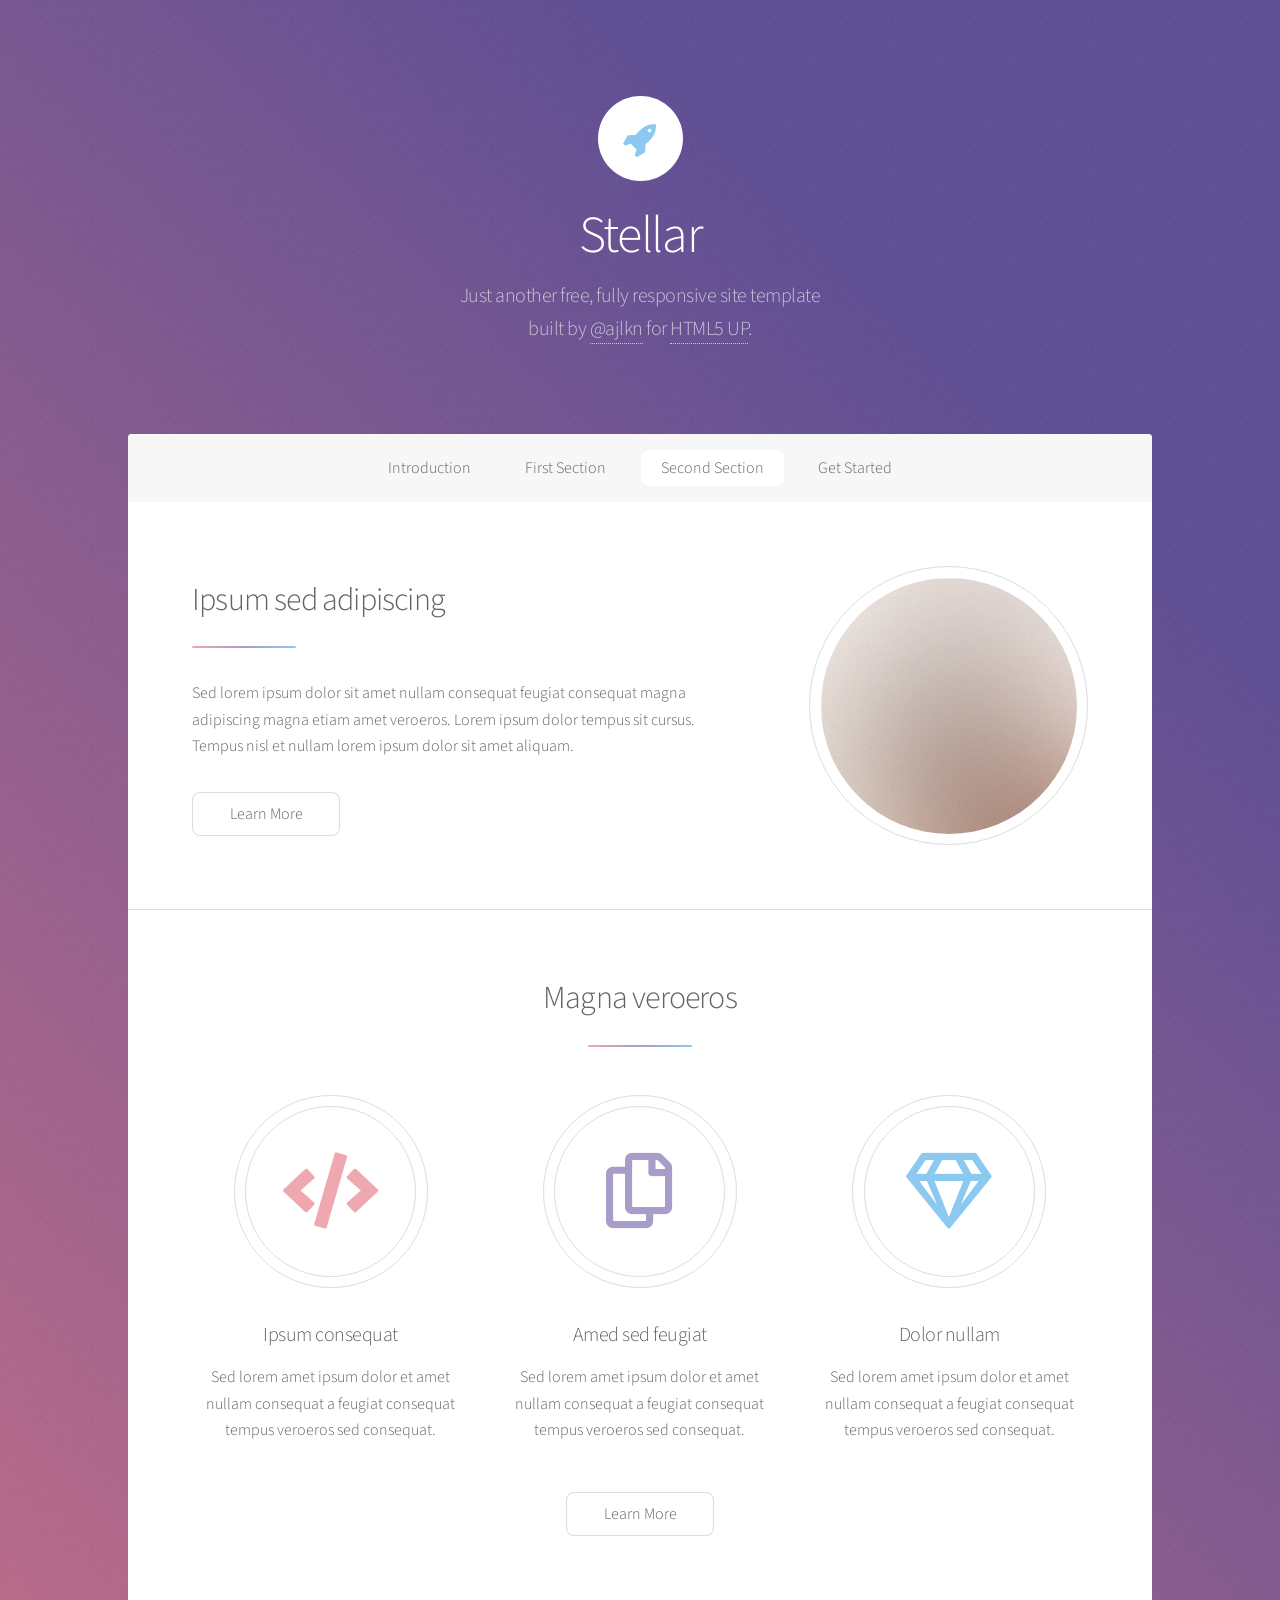
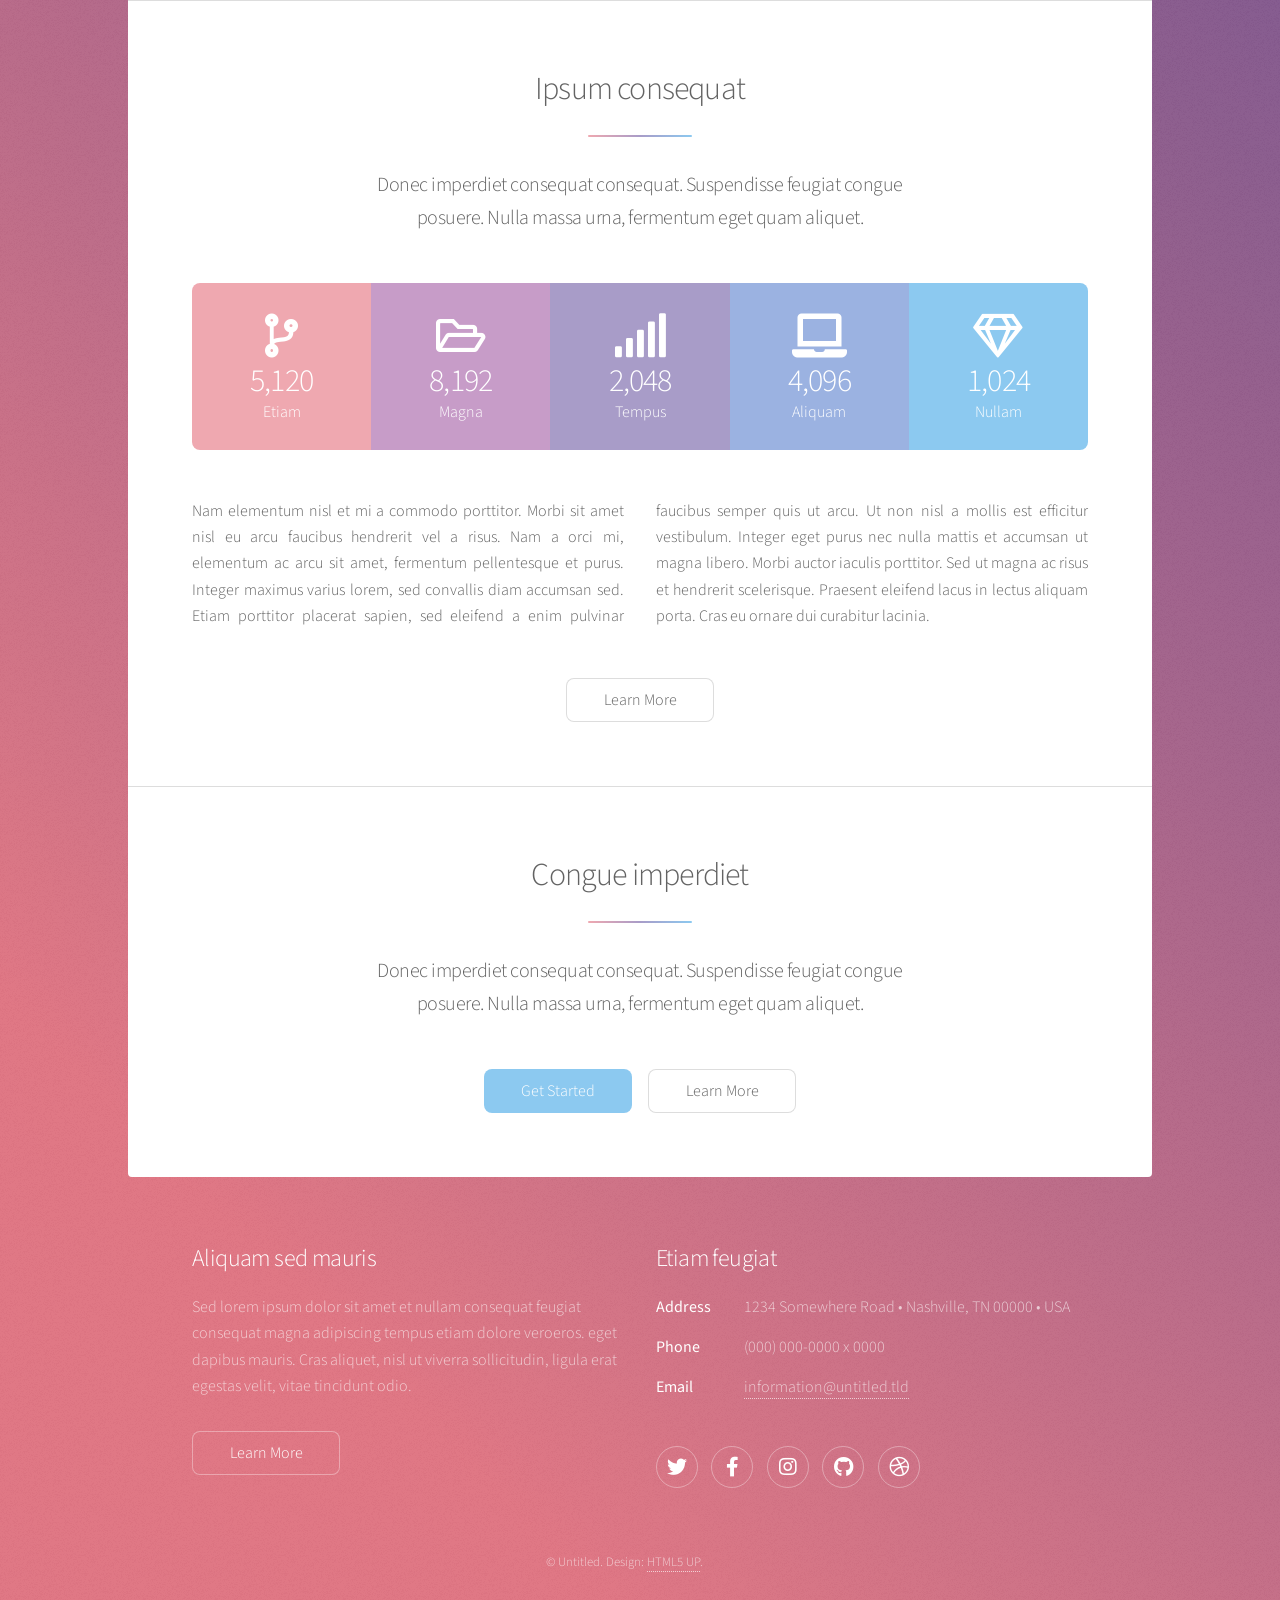
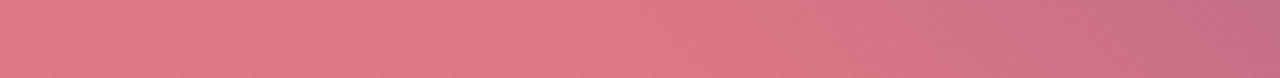
<file: Kingshot/index.html>
<!DOCTYPE HTML>
<!--
	Stellar by HTML5 UP
	html5up.net | @ajlkn
	Free for personal and commercial use under the CCA 3.0 license (html5up.net/license)
-->
<html>
	<head>
		<title>Stellar by HTML5 UP</title>
		<meta charset="utf-8" />
		<meta name="viewport" content="width=device-width, initial-scale=1, user-scalable=no" />
		<link rel="stylesheet" href="assets/css/main.css" />
		<noscript><link rel="stylesheet" href="assets/css/noscript.css" /></noscript>
	</head>
	<body class="is-preload">

		<!-- Wrapper -->
			<div id="wrapper">

				<!-- Header -->
					<header id="header" class="alt">
						<span class="logo"><img src="images/logo.svg" alt="" /></span>
						<h1>Stellar</h1>
						<p>Just another free, fully responsive site template<br />
						built by <a href="https://twitter.com/ajlkn">@ajlkn</a> for <a href="https://html5up.net">HTML5 UP</a>.</p>
					</header>

				<!-- Nav -->
					<nav id="nav">
						<ul>
							<li><a href="#intro" class="active">Introduction</a></li>
							<li><a href="#first">First Section</a></li>
							<li><a href="#second">Second Section</a></li>
							<li><a href="#cta">Get Started</a></li>
						</ul>
					</nav>

				<!-- Main -->
					<div id="main">

						<!-- Introduction -->
							<section id="intro" class="main">
								<div class="spotlight">
									<div class="content">
										<header class="major">
											<h2>Ipsum sed adipiscing</h2>
										</header>
										<p>Sed lorem ipsum dolor sit amet nullam consequat feugiat consequat magna
										adipiscing magna etiam amet veroeros. Lorem ipsum dolor tempus sit cursus.
										Tempus nisl et nullam lorem ipsum dolor sit amet aliquam.</p>
										<ul class="actions">
											<li><a href="generic.html" class="button">Learn More</a></li>
										</ul>
									</div>
									<span class="image"><img src="images/pic01.jpg" alt="" /></span>
								</div>
							</section>

						<!-- First Section -->
							<section id="first" class="main special">
								<header class="major">
									<h2>Magna veroeros</h2>
								</header>
								<ul class="features">
									<li>
										<span class="icon solid major style1 fa-code"></span>
										<h3>Ipsum consequat</h3>
										<p>Sed lorem amet ipsum dolor et amet nullam consequat a feugiat consequat tempus veroeros sed consequat.</p>
									</li>
									<li>
										<span class="icon major style3 fa-copy"></span>
										<h3>Amed sed feugiat</h3>
										<p>Sed lorem amet ipsum dolor et amet nullam consequat a feugiat consequat tempus veroeros sed consequat.</p>
									</li>
									<li>
										<span class="icon major style5 fa-gem"></span>
										<h3>Dolor nullam</h3>
										<p>Sed lorem amet ipsum dolor et amet nullam consequat a feugiat consequat tempus veroeros sed consequat.</p>
									</li>
								</ul>
								<footer class="major">
									<ul class="actions special">
										<li><a href="generic.html" class="button">Learn More</a></li>
									</ul>
								</footer>
							</section>

						<!-- Second Section -->
							<section id="second" class="main special">
								<header class="major">
									<h2>Ipsum consequat</h2>
									<p>Donec imperdiet consequat consequat. Suspendisse feugiat congue<br />
									posuere. Nulla massa urna, fermentum eget quam aliquet.</p>
								</header>
								<ul class="statistics">
									<li class="style1">
										<span class="icon solid fa-code-branch"></span>
										<strong>5,120</strong> Etiam
									</li>
									<li class="style2">
										<span class="icon fa-folder-open"></span>
										<strong>8,192</strong> Magna
									</li>
									<li class="style3">
										<span class="icon solid fa-signal"></span>
										<strong>2,048</strong> Tempus
									</li>
									<li class="style4">
										<span class="icon solid fa-laptop"></span>
										<strong>4,096</strong> Aliquam
									</li>
									<li class="style5">
										<span class="icon fa-gem"></span>
										<strong>1,024</strong> Nullam
									</li>
								</ul>
								<p class="content">Nam elementum nisl et mi a commodo porttitor. Morbi sit amet nisl eu arcu faucibus hendrerit vel a risus. Nam a orci mi, elementum ac arcu sit amet, fermentum pellentesque et purus. Integer maximus varius lorem, sed convallis diam accumsan sed. Etiam porttitor placerat sapien, sed eleifend a enim pulvinar faucibus semper quis ut arcu. Ut non nisl a mollis est efficitur vestibulum. Integer eget purus nec nulla mattis et accumsan ut magna libero. Morbi auctor iaculis porttitor. Sed ut magna ac risus et hendrerit scelerisque. Praesent eleifend lacus in lectus aliquam porta. Cras eu ornare dui curabitur lacinia.</p>
								<footer class="major">
									<ul class="actions special">
										<li><a href="generic.html" class="button">Learn More</a></li>
									</ul>
								</footer>
							</section>

						<!-- Get Started -->
							<section id="cta" class="main special">
								<header class="major">
									<h2>Congue imperdiet</h2>
									<p>Donec imperdiet consequat consequat. Suspendisse feugiat congue<br />
									posuere. Nulla massa urna, fermentum eget quam aliquet.</p>
								</header>
								<footer class="major">
									<ul class="actions special">
										<li><a href="generic.html" class="button primary">Get Started</a></li>
										<li><a href="generic.html" class="button">Learn More</a></li>
									</ul>
								</footer>
							</section>

					</div>

				<!-- Footer -->
					<footer id="footer">
						<section>
							<h2>Aliquam sed mauris</h2>
							<p>Sed lorem ipsum dolor sit amet et nullam consequat feugiat consequat magna adipiscing tempus etiam dolore veroeros. eget dapibus mauris. Cras aliquet, nisl ut viverra sollicitudin, ligula erat egestas velit, vitae tincidunt odio.</p>
							<ul class="actions">
								<li><a href="generic.html" class="button">Learn More</a></li>
							</ul>
						</section>
						<section>
							<h2>Etiam feugiat</h2>
							<dl class="alt">
								<dt>Address</dt>
								<dd>1234 Somewhere Road &bull; Nashville, TN 00000 &bull; USA</dd>
								<dt>Phone</dt>
								<dd>(000) 000-0000 x 0000</dd>
								<dt>Email</dt>
								<dd><a href="#">information@untitled.tld</a></dd>
							</dl>
							<ul class="icons">
								<li><a href="#" class="icon brands fa-twitter alt"><span class="label">Twitter</span></a></li>
								<li><a href="#" class="icon brands fa-facebook-f alt"><span class="label">Facebook</span></a></li>
								<li><a href="#" class="icon brands fa-instagram alt"><span class="label">Instagram</span></a></li>
								<li><a href="#" class="icon brands fa-github alt"><span class="label">GitHub</span></a></li>
								<li><a href="#" class="icon brands fa-dribbble alt"><span class="label">Dribbble</span></a></li>
							</ul>
						</section>
						<p class="copyright">&copy; Untitled. Design: <a href="https://html5up.net">HTML5 UP</a>.</p>
					</footer>

			</div>

		<!-- Scripts -->
			<script src="assets/js/jquery.min.js"></script>
			<script src="assets/js/jquery.scrollex.min.js"></script>
			<script src="assets/js/jquery.scrolly.min.js"></script>
			<script src="assets/js/browser.min.js"></script>
			<script src="assets/js/breakpoints.min.js"></script>
			<script src="assets/js/util.js"></script>
			<script src="assets/js/main.js"></script>

	</body>
</html>
</file>
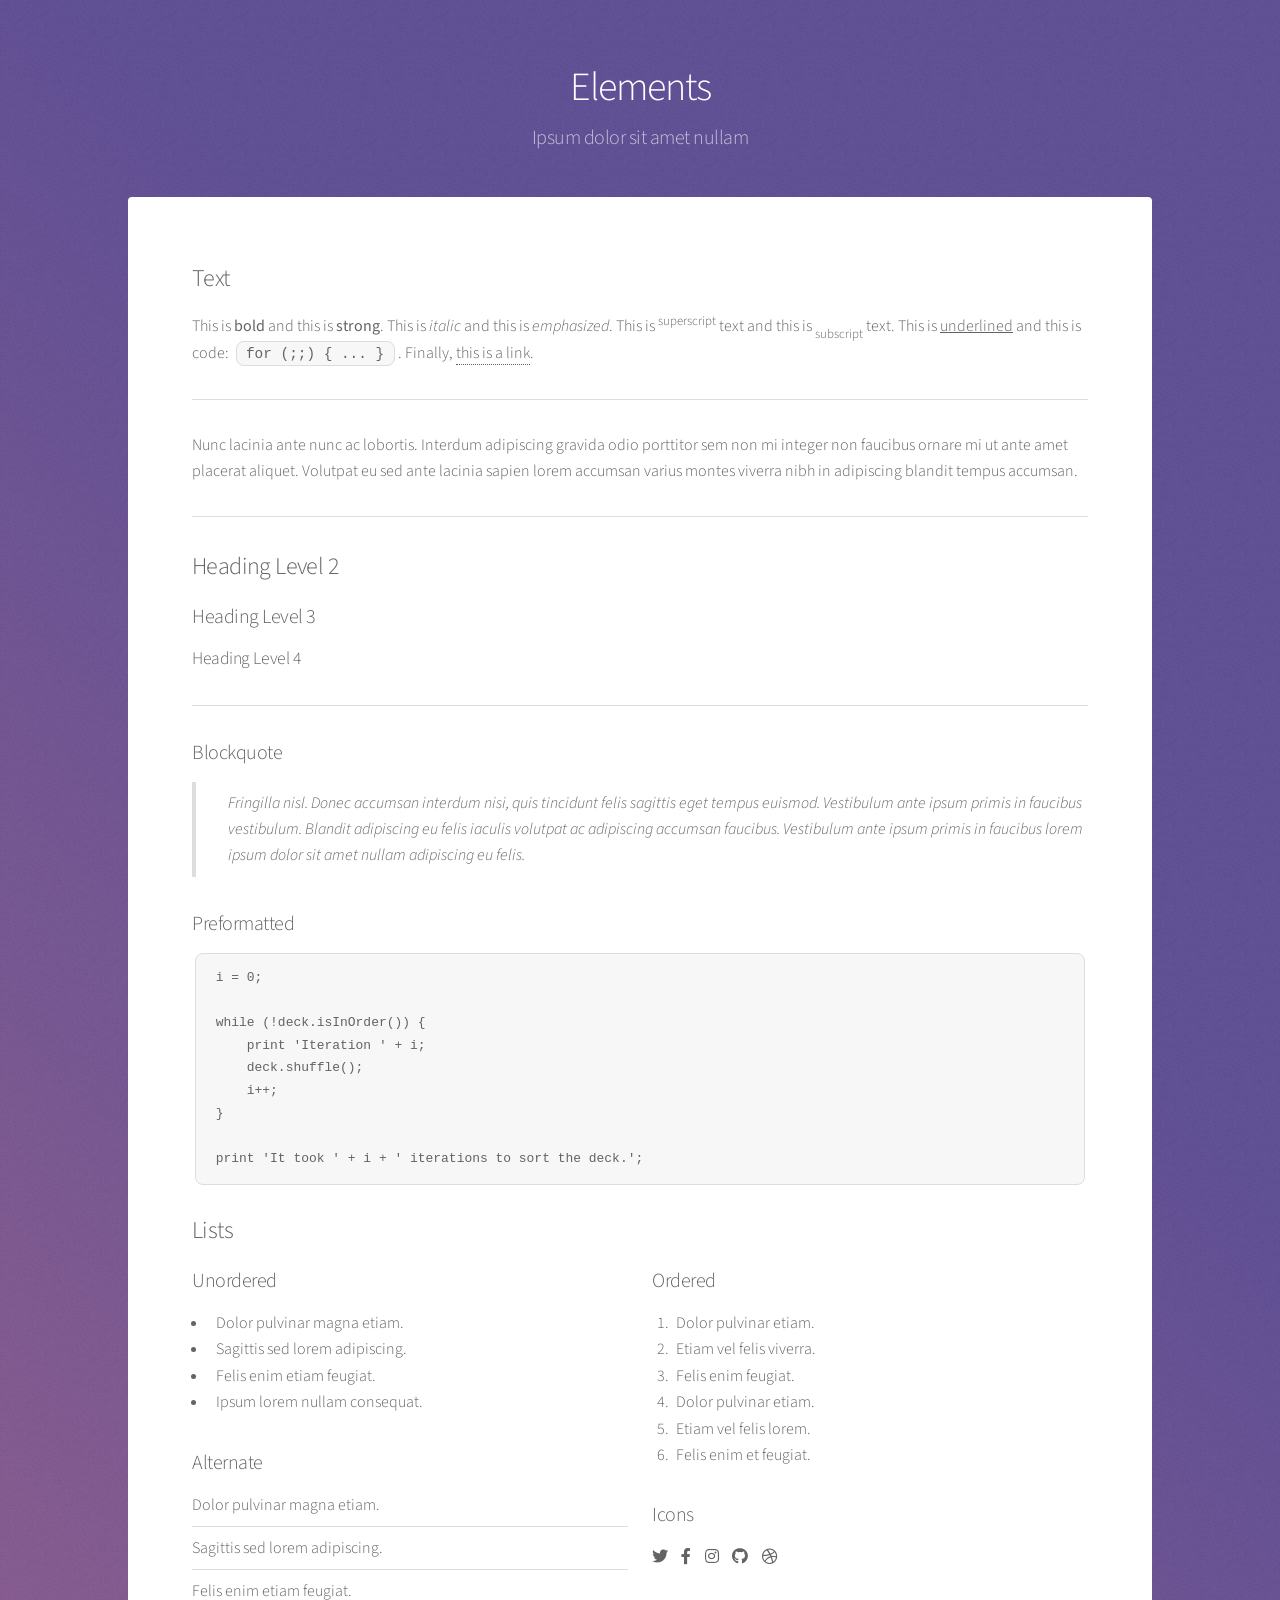
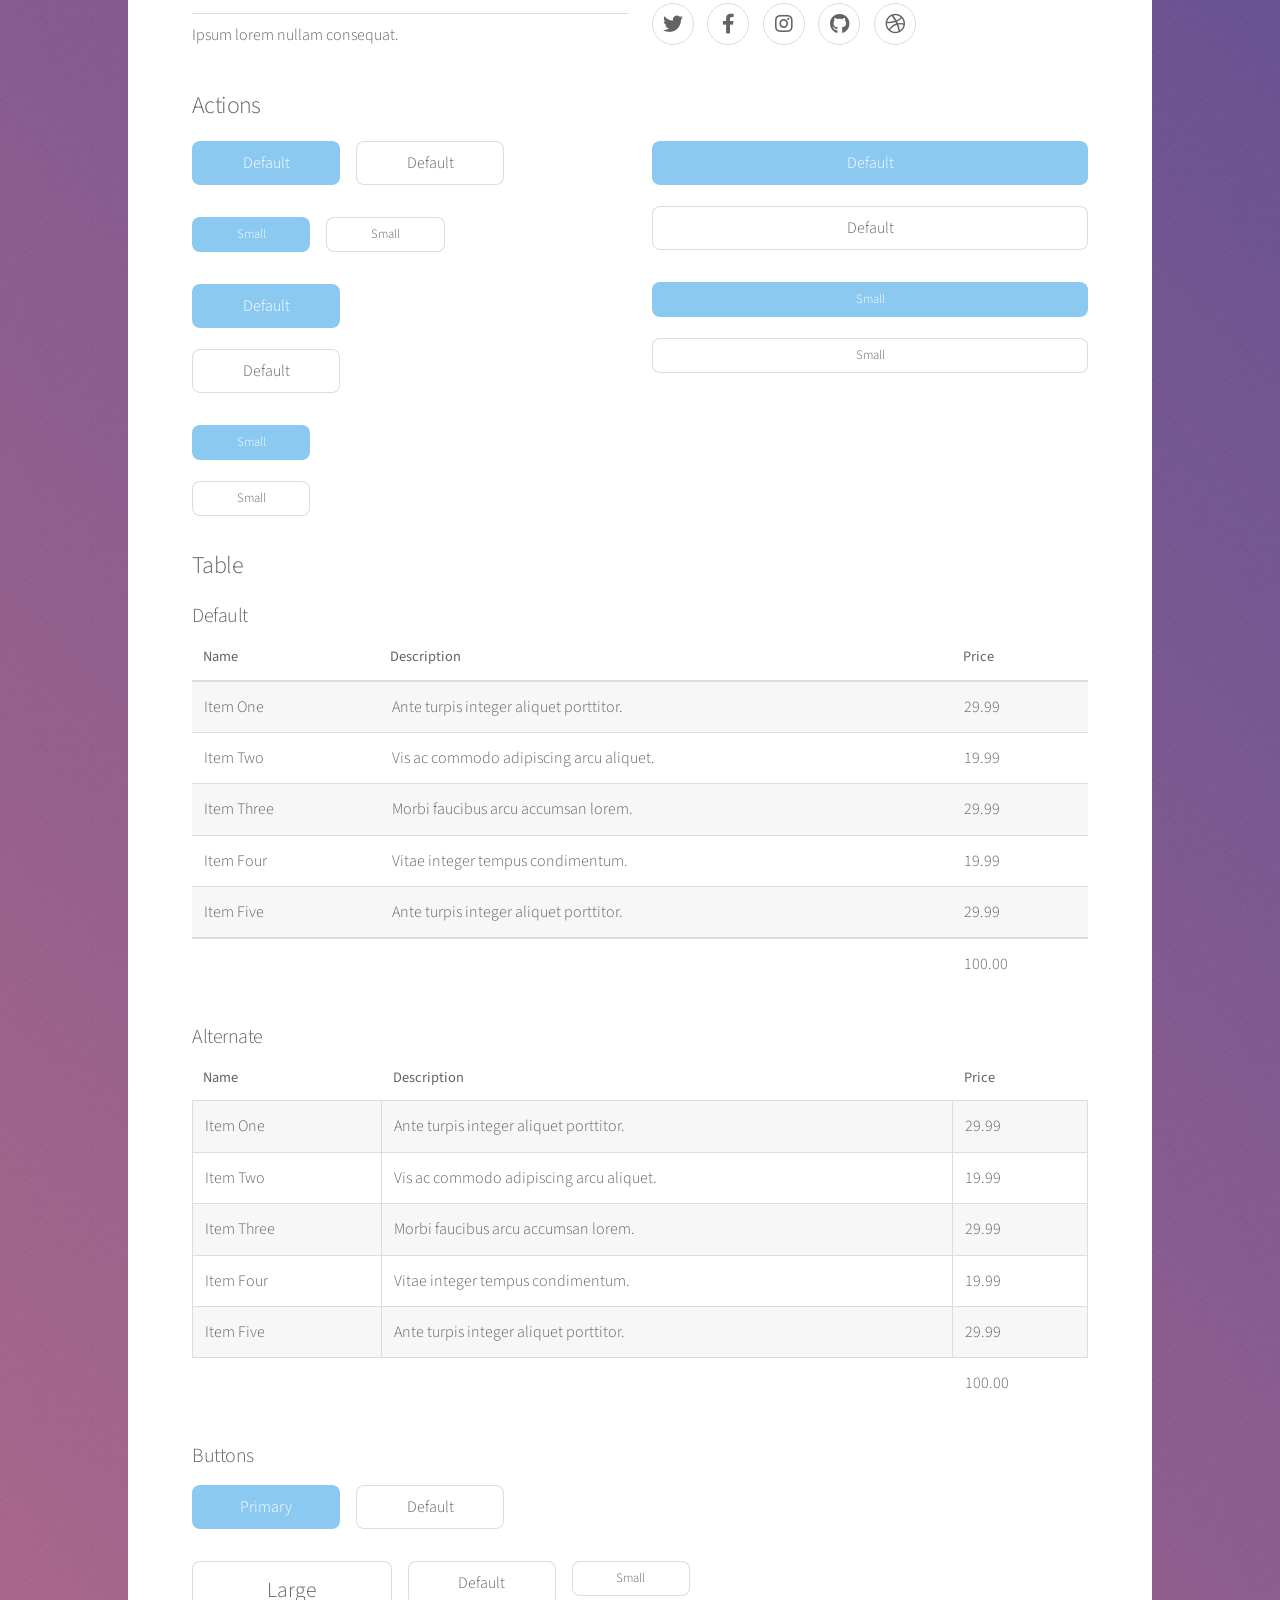
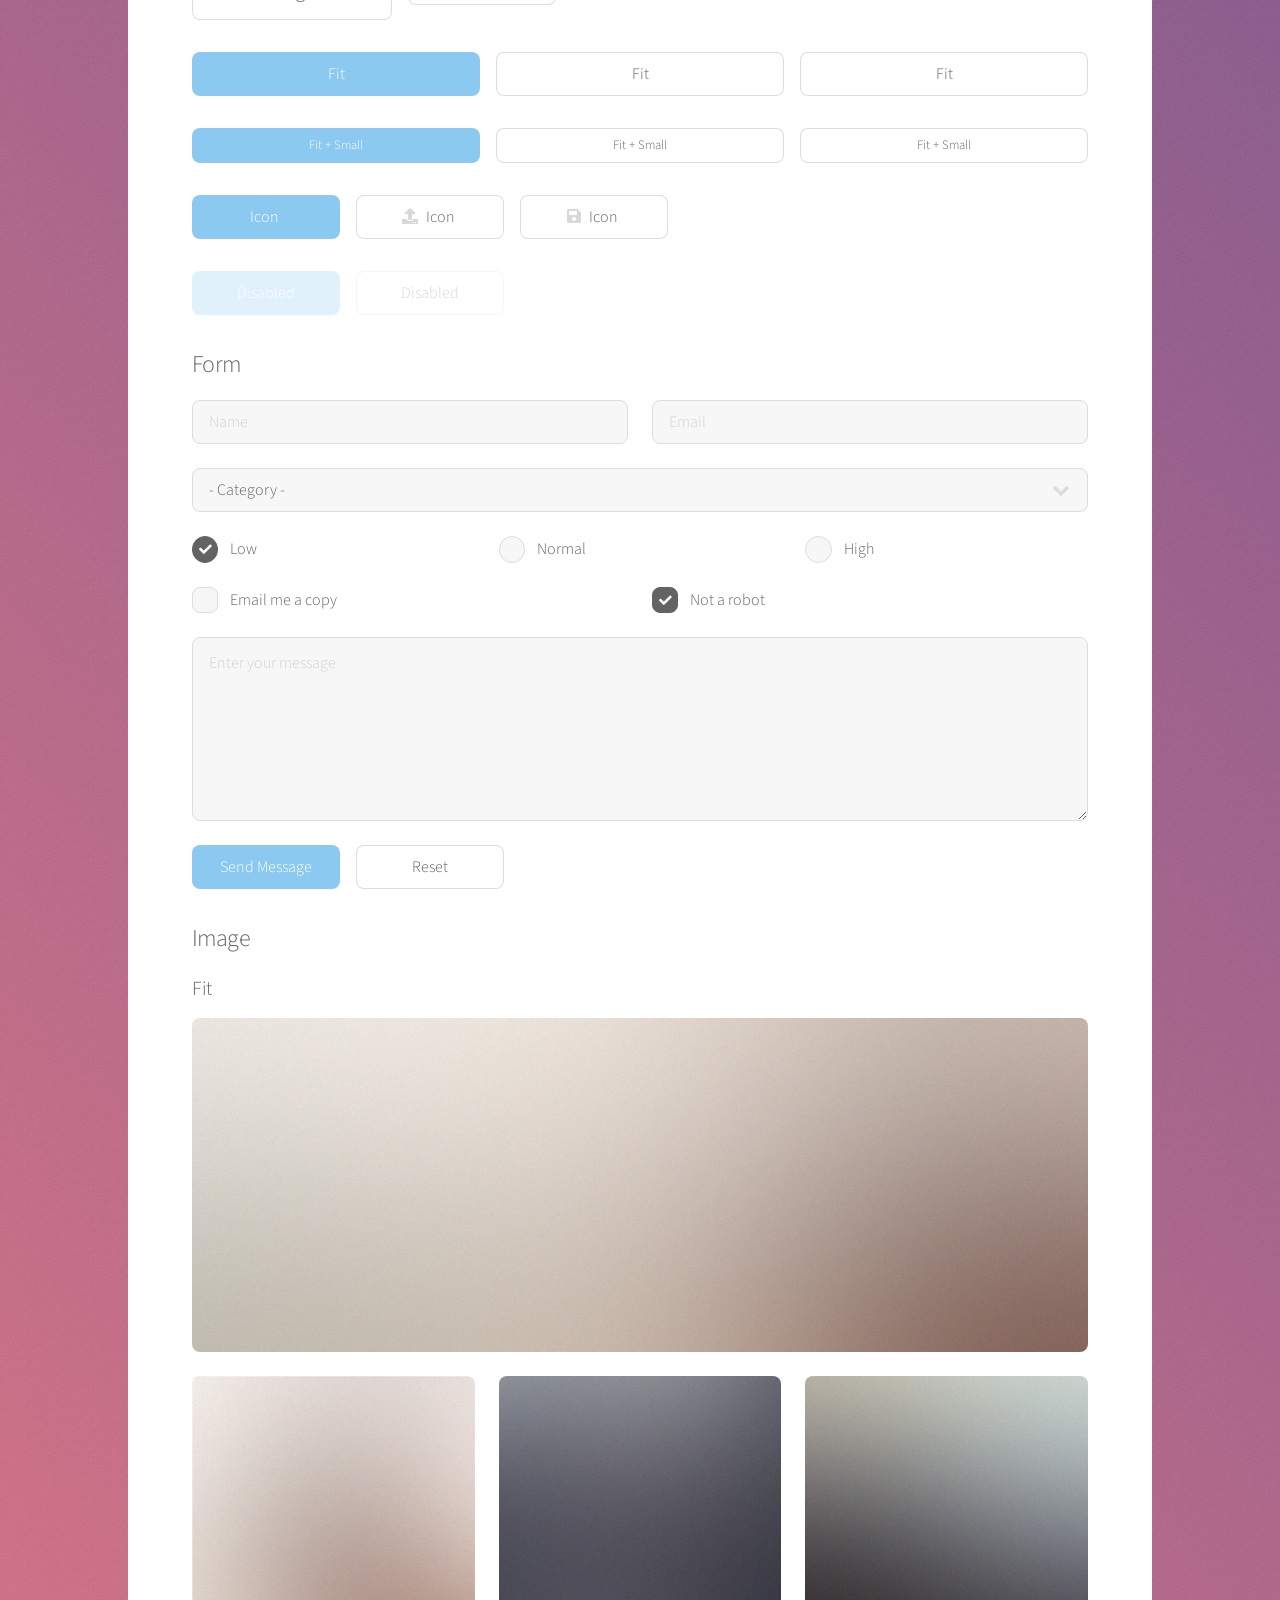
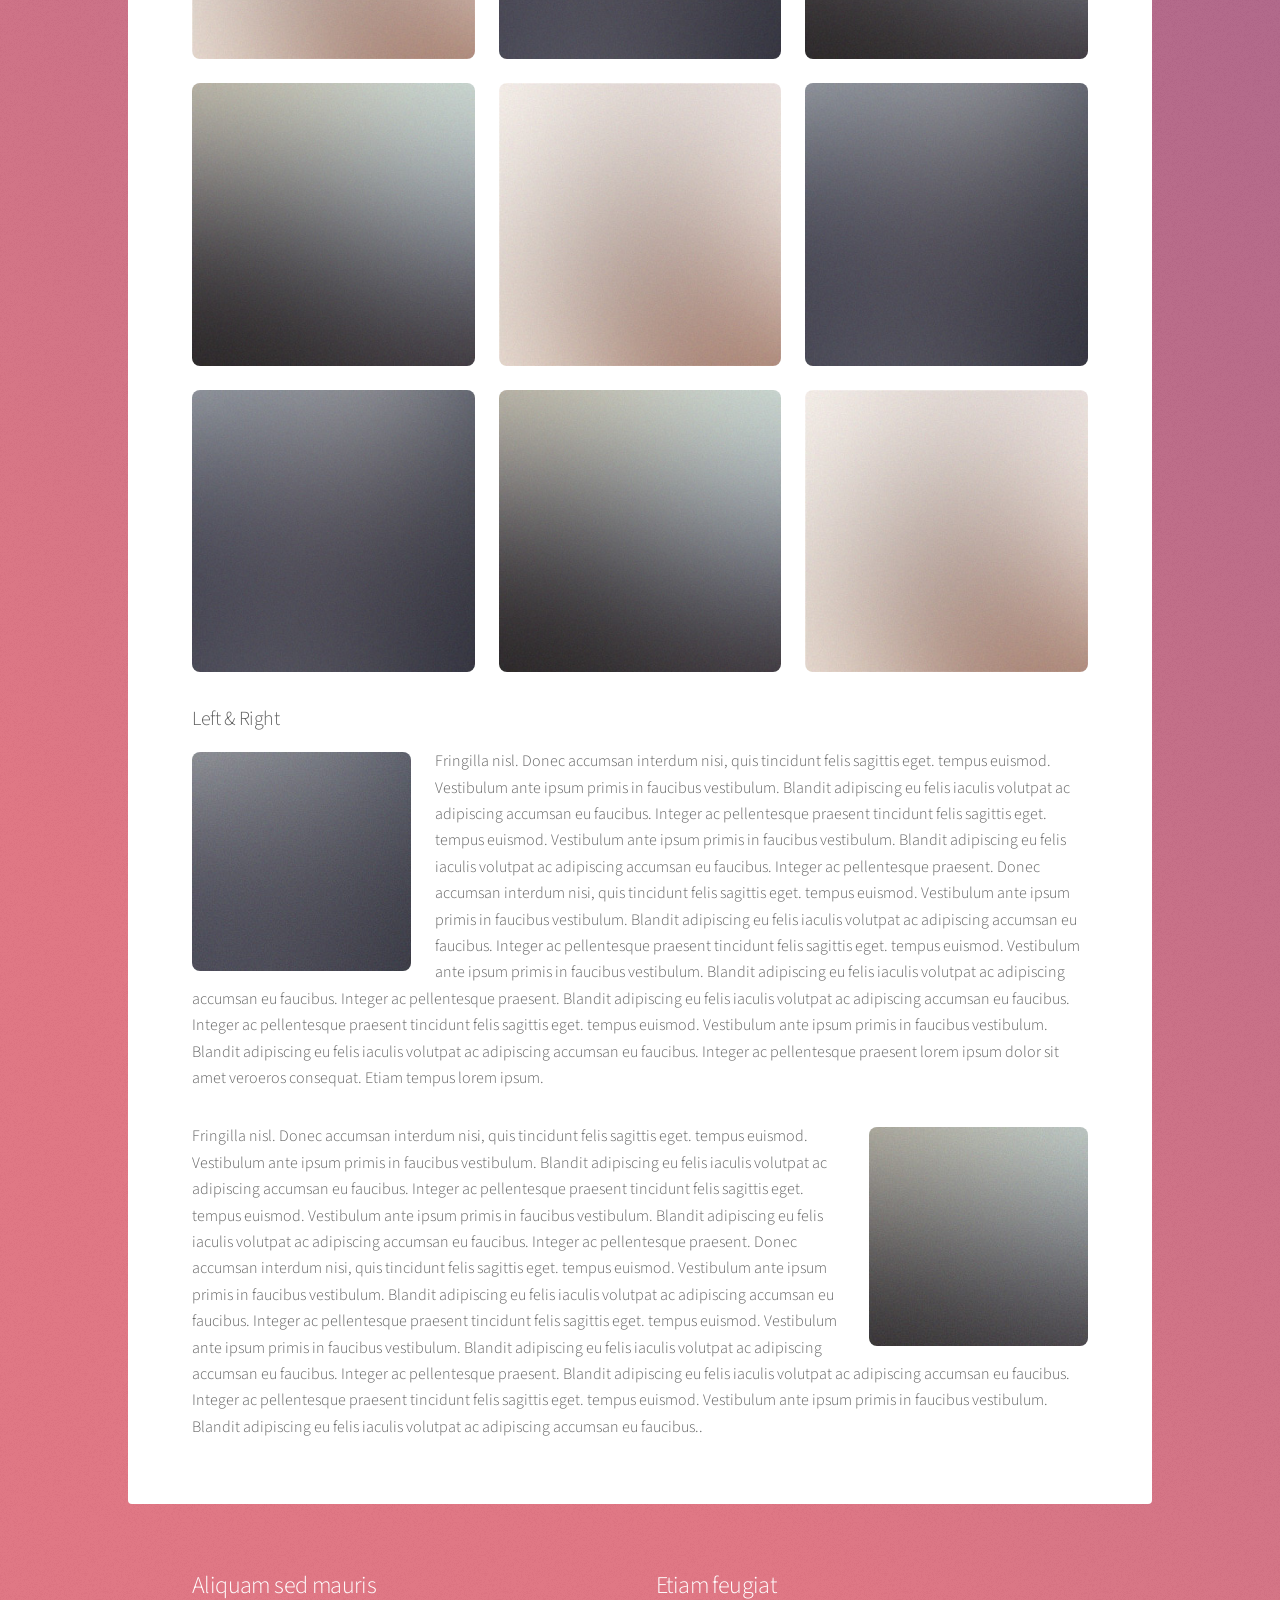
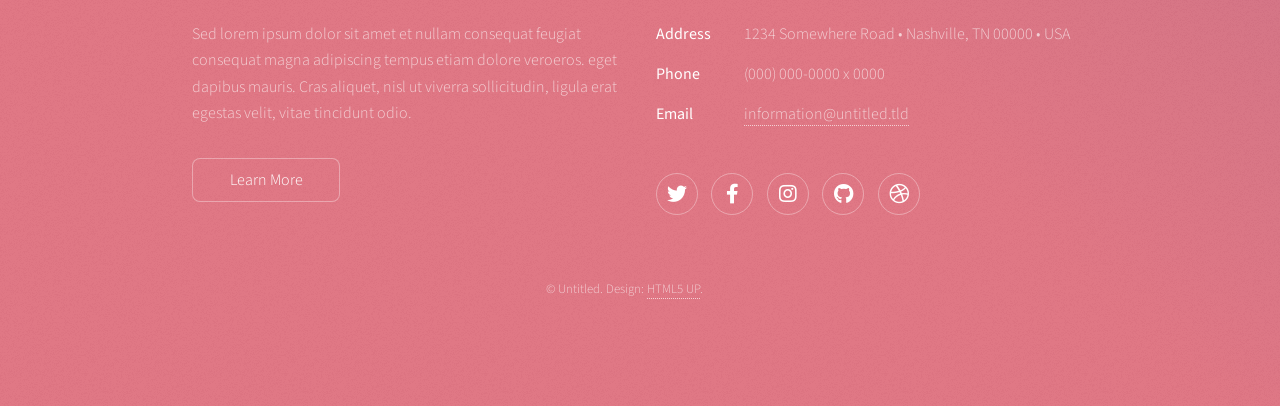
<file: Kingshot/elements.html>
<!DOCTYPE HTML>
<!--
	Stellar by HTML5 UP
	html5up.net | @ajlkn
	Free for personal and commercial use under the CCA 3.0 license (html5up.net/license)
-->
<html>
	<head>
		<title>Elements - Stellar by HTML5 UP</title>
		<meta charset="utf-8" />
		<meta name="viewport" content="width=device-width, initial-scale=1, user-scalable=no" />
		<link rel="stylesheet" href="assets/css/main.css" />
		<noscript><link rel="stylesheet" href="assets/css/noscript.css" /></noscript>
	</head>
	<body class="is-preload">

		<!-- Wrapper -->
			<div id="wrapper">

				<!-- Header -->
					<header id="header">
						<h1>Elements</h1>
						<p>Ipsum dolor sit amet nullam</p>
					</header>

				<!-- Main -->
					<div id="main">

						<!-- Content -->
							<section id="content" class="main">

								<!-- Text -->
									<section>
										<h2>Text</h2>
										<p>This is <b>bold</b> and this is <strong>strong</strong>. This is <i>italic</i> and this is <em>emphasized</em>.
										This is <sup>superscript</sup> text and this is <sub>subscript</sub> text.
										This is <u>underlined</u> and this is code: <code>for (;;) { ... }</code>. Finally, <a href="#">this is a link</a>.</p>
										<hr />
										<p>Nunc lacinia ante nunc ac lobortis. Interdum adipiscing gravida odio porttitor sem non mi integer non faucibus ornare mi ut ante amet placerat aliquet. Volutpat eu sed ante lacinia sapien lorem accumsan varius montes viverra nibh in adipiscing blandit tempus accumsan.</p>
										<hr />
										<h2>Heading Level 2</h2>
										<h3>Heading Level 3</h3>
										<h4>Heading Level 4</h4>
										<hr />
										<h3>Blockquote</h3>
										<blockquote>Fringilla nisl. Donec accumsan interdum nisi, quis tincidunt felis sagittis eget tempus euismod. Vestibulum ante ipsum primis in faucibus vestibulum. Blandit adipiscing eu felis iaculis volutpat ac adipiscing accumsan faucibus. Vestibulum ante ipsum primis in faucibus lorem ipsum dolor sit amet nullam adipiscing eu felis.</blockquote>
										<h3>Preformatted</h3>
										<pre><code>i = 0;

while (!deck.isInOrder()) {
    print 'Iteration ' + i;
    deck.shuffle();
    i++;
}

print 'It took ' + i + ' iterations to sort the deck.';</code></pre>
									</section>

								<!-- Lists -->
									<section>
										<h2>Lists</h2>
										<div class="row">
											<div class="col-6 col-12-medium">
												<h3>Unordered</h3>
												<ul>
													<li>Dolor pulvinar magna etiam.</li>
													<li>Sagittis sed lorem adipiscing.</li>
													<li>Felis enim etiam feugiat.</li>
													<li>Ipsum lorem nullam consequat.</li>
												</ul>
												<h3>Alternate</h3>
												<ul class="alt">
													<li>Dolor pulvinar magna etiam.</li>
													<li>Sagittis sed lorem adipiscing.</li>
													<li>Felis enim etiam feugiat.</li>
													<li>Ipsum lorem nullam consequat.</li>
												</ul>
											</div>
											<div class="col-6 col-12-medium">
												<h3>Ordered</h3>
												<ol>
													<li>Dolor pulvinar etiam.</li>
													<li>Etiam vel felis viverra.</li>
													<li>Felis enim feugiat.</li>
													<li>Dolor pulvinar etiam.</li>
													<li>Etiam vel felis lorem.</li>
													<li>Felis enim et feugiat.</li>
												</ol>
												<h3>Icons</h3>
												<ul class="icons">
													<li><a href="#" class="icon brands fa-twitter"><span class="label">Twitter</span></a></li>
													<li><a href="#" class="icon brands fa-facebook-f"><span class="label">Facebook</span></a></li>
													<li><a href="#" class="icon brands fa-instagram"><span class="label">Instagram</span></a></li>
													<li><a href="#" class="icon brands fa-github"><span class="label">GitHub</span></a></li>
													<li><a href="#" class="icon brands fa-dribbble"><span class="label">Dribbble</span></a></li>
												</ul>
												<ul class="icons">
													<li><a href="#" class="icon brands alt fa-twitter"><span class="label">Twitter</span></a></li>
													<li><a href="#" class="icon brands alt fa-facebook-f"><span class="label">Facebook</span></a></li>
													<li><a href="#" class="icon brands alt fa-instagram"><span class="label">Instagram</span></a></li>
													<li><a href="#" class="icon brands alt fa-github"><span class="label">GitHub</span></a></li>
													<li><a href="#" class="icon brands alt fa-dribbble"><span class="label">Dribbble</span></a></li>
												</ul>
											</div>
										</div>
										<h2>Actions</h2>
										<div class="row">
											<div class="col-6 col-12-medium">
												<ul class="actions">
													<li><a href="#" class="button primary">Default</a></li>
													<li><a href="#" class="button">Default</a></li>
												</ul>
												<ul class="actions small">
													<li><a href="#" class="button primary small">Small</a></li>
													<li><a href="#" class="button small">Small</a></li>
												</ul>
												<ul class="actions stacked">
													<li><a href="#" class="button primary">Default</a></li>
													<li><a href="#" class="button">Default</a></li>
												</ul>
												<ul class="actions stacked">
													<li><a href="#" class="button primary small">Small</a></li>
													<li><a href="#" class="button small">Small</a></li>
												</ul>
											</div>
											<div class="col-6 col-12-medium">
												<ul class="actions stacked">
													<li><a href="#" class="button primary fit">Default</a></li>
													<li><a href="#" class="button fit">Default</a></li>
												</ul>
												<ul class="actions stacked">
													<li><a href="#" class="button primary small fit">Small</a></li>
													<li><a href="#" class="button small fit">Small</a></li>
												</ul>
											</div>
										</div>
									</section>

								<!-- Table -->
									<section>
										<h2>Table</h2>
										<h3>Default</h3>
										<div class="table-wrapper">
											<table>
												<thead>
													<tr>
														<th>Name</th>
														<th>Description</th>
														<th>Price</th>
													</tr>
												</thead>
												<tbody>
													<tr>
														<td>Item One</td>
														<td>Ante turpis integer aliquet porttitor.</td>
														<td>29.99</td>
													</tr>
													<tr>
														<td>Item Two</td>
														<td>Vis ac commodo adipiscing arcu aliquet.</td>
														<td>19.99</td>
													</tr>
													<tr>
														<td>Item Three</td>
														<td> Morbi faucibus arcu accumsan lorem.</td>
														<td>29.99</td>
													</tr>
													<tr>
														<td>Item Four</td>
														<td>Vitae integer tempus condimentum.</td>
														<td>19.99</td>
													</tr>
													<tr>
														<td>Item Five</td>
														<td>Ante turpis integer aliquet porttitor.</td>
														<td>29.99</td>
													</tr>
												</tbody>
												<tfoot>
													<tr>
														<td colspan="2"></td>
														<td>100.00</td>
													</tr>
												</tfoot>
											</table>
										</div>

										<h3>Alternate</h3>
										<div class="table-wrapper">
											<table class="alt">
												<thead>
													<tr>
														<th>Name</th>
														<th>Description</th>
														<th>Price</th>
													</tr>
												</thead>
												<tbody>
													<tr>
														<td>Item One</td>
														<td>Ante turpis integer aliquet porttitor.</td>
														<td>29.99</td>
													</tr>
													<tr>
														<td>Item Two</td>
														<td>Vis ac commodo adipiscing arcu aliquet.</td>
														<td>19.99</td>
													</tr>
													<tr>
														<td>Item Three</td>
														<td> Morbi faucibus arcu accumsan lorem.</td>
														<td>29.99</td>
													</tr>
													<tr>
														<td>Item Four</td>
														<td>Vitae integer tempus condimentum.</td>
														<td>19.99</td>
													</tr>
													<tr>
														<td>Item Five</td>
														<td>Ante turpis integer aliquet porttitor.</td>
														<td>29.99</td>
													</tr>
												</tbody>
												<tfoot>
													<tr>
														<td colspan="2"></td>
														<td>100.00</td>
													</tr>
												</tfoot>
											</table>
										</div>
									</section>

								<!-- Buttons -->
									<section>
										<h3>Buttons</h3>
										<ul class="actions">
											<li><a href="#" class="button primary">Primary</a></li>
											<li><a href="#" class="button">Default</a></li>
										</ul>
										<ul class="actions">
											<li><a href="#" class="button large">Large</a></li>
											<li><a href="#" class="button">Default</a></li>
											<li><a href="#" class="button small">Small</a></li>
										</ul>
										<ul class="actions fit">
											<li><a href="#" class="button primary fit">Fit</a></li>
											<li><a href="#" class="button fit">Fit</a></li>
											<li><a href="#" class="button fit">Fit</a></li>
										</ul>
										<ul class="actions fit small">
											<li><a href="#" class="button primary fit small">Fit + Small</a></li>
											<li><a href="#" class="button fit small">Fit + Small</a></li>
											<li><a href="#" class="button fit small">Fit + Small</a></li>
										</ul>
										<ul class="actions">
											<li><a href="#" class="button primary icon solidfa-download">Icon</a></li>
											<li><a href="#" class="button icon solid fa-upload">Icon</a></li>
											<li><a href="#" class="button icon solid fa-save">Icon</a></li>
										</ul>
										<ul class="actions">
											<li><span class="button primary disabled">Disabled</span></li>
											<li><span class="button disabled">Disabled</span></li>
										</ul>
									</section>

								<!-- Form -->
									<section>
										<h2>Form</h2>
										<form method="post" action="#">
											<div class="row gtr-uniform">
												<div class="col-6 col-12-xsmall">
													<input type="text" name="demo-name" id="demo-name" value="" placeholder="Name" />
												</div>
												<div class="col-6 col-12-xsmall">
													<input type="email" name="demo-email" id="demo-email" value="" placeholder="Email" />
												</div>
												<div class="col-12">
													<select name="demo-category" id="demo-category">
														<option value="">- Category -</option>
														<option value="1">Manufacturing</option>
														<option value="1">Shipping</option>
														<option value="1">Administration</option>
														<option value="1">Human Resources</option>
													</select>
												</div>
												<div class="col-4 col-12-small">
													<input type="radio" id="demo-priority-low" name="demo-priority" checked>
													<label for="demo-priority-low">Low</label>
												</div>
												<div class="col-4 col-12-small">
													<input type="radio" id="demo-priority-normal" name="demo-priority">
													<label for="demo-priority-normal">Normal</label>
												</div>
												<div class="col-4 col-12-small">
													<input type="radio" id="demo-priority-high" name="demo-priority">
													<label for="demo-priority-high">High</label>
												</div>
												<div class="col-6 col-12-small">
													<input type="checkbox" id="demo-copy" name="demo-copy">
													<label for="demo-copy">Email me a copy</label>
												</div>
												<div class="col-6 col-12-small">
													<input type="checkbox" id="demo-human" name="demo-human" checked>
													<label for="demo-human">Not a robot</label>
												</div>
												<div class="col-12">
													<textarea name="demo-message" id="demo-message" placeholder="Enter your message" rows="6"></textarea>
												</div>
												<div class="col-12">
													<ul class="actions">
														<li><input type="submit" value="Send Message" class="primary" /></li>
														<li><input type="reset" value="Reset" /></li>
													</ul>
												</div>
											</div>
										</form>
									</section>

								<!-- Image -->
									<section>
										<h2>Image</h2>
										<h3>Fit</h3>
										<div class="box alt">
											<div class="row gtr-uniform">
												<div class="col-12"><span class="image fit"><img src="images/pic04.jpg" alt="" /></span></div>
												<div class="col-4"><span class="image fit"><img src="images/pic01.jpg" alt="" /></span></div>
												<div class="col-4"><span class="image fit"><img src="images/pic02.jpg" alt="" /></span></div>
												<div class="col-4"><span class="image fit"><img src="images/pic03.jpg" alt="" /></span></div>
												<div class="col-4"><span class="image fit"><img src="images/pic03.jpg" alt="" /></span></div>
												<div class="col-4"><span class="image fit"><img src="images/pic01.jpg" alt="" /></span></div>
												<div class="col-4"><span class="image fit"><img src="images/pic02.jpg" alt="" /></span></div>
												<div class="col-4"><span class="image fit"><img src="images/pic02.jpg" alt="" /></span></div>
												<div class="col-4"><span class="image fit"><img src="images/pic03.jpg" alt="" /></span></div>
												<div class="col-4"><span class="image fit"><img src="images/pic01.jpg" alt="" /></span></div>
											</div>
										</div>
										<h3>Left &amp; Right</h3>
										<p><span class="image left"><img src="images/pic05.jpg" alt="" /></span>Fringilla nisl. Donec accumsan interdum nisi, quis tincidunt felis sagittis eget. tempus euismod. Vestibulum ante ipsum primis in faucibus vestibulum. Blandit adipiscing eu felis iaculis volutpat ac adipiscing accumsan eu faucibus. Integer ac pellentesque praesent tincidunt felis sagittis eget. tempus euismod. Vestibulum ante ipsum primis in faucibus vestibulum. Blandit adipiscing eu felis iaculis volutpat ac adipiscing accumsan eu faucibus. Integer ac pellentesque praesent. Donec accumsan interdum nisi, quis tincidunt felis sagittis eget. tempus euismod. Vestibulum ante ipsum primis in faucibus vestibulum. Blandit adipiscing eu felis iaculis volutpat ac adipiscing accumsan eu faucibus. Integer ac pellentesque praesent tincidunt felis sagittis eget. tempus euismod. Vestibulum ante ipsum primis in faucibus vestibulum. Blandit adipiscing eu felis iaculis volutpat ac adipiscing accumsan eu faucibus. Integer ac pellentesque praesent. Blandit adipiscing eu felis iaculis volutpat ac adipiscing accumsan eu faucibus. Integer ac pellentesque praesent tincidunt felis sagittis eget. tempus euismod. Vestibulum ante ipsum primis in faucibus vestibulum. Blandit adipiscing eu felis iaculis volutpat ac adipiscing accumsan eu faucibus. Integer ac pellentesque praesent lorem ipsum dolor sit amet veroeros consequat. Etiam tempus lorem ipsum.</p>
										<p><span class="image right"><img src="images/pic06.jpg" alt="" /></span>Fringilla nisl. Donec accumsan interdum nisi, quis tincidunt felis sagittis eget. tempus euismod. Vestibulum ante ipsum primis in faucibus vestibulum. Blandit adipiscing eu felis iaculis volutpat ac adipiscing accumsan eu faucibus. Integer ac pellentesque praesent tincidunt felis sagittis eget. tempus euismod. Vestibulum ante ipsum primis in faucibus vestibulum. Blandit adipiscing eu felis iaculis volutpat ac adipiscing accumsan eu faucibus. Integer ac pellentesque praesent. Donec accumsan interdum nisi, quis tincidunt felis sagittis eget. tempus euismod. Vestibulum ante ipsum primis in faucibus vestibulum. Blandit adipiscing eu felis iaculis volutpat ac adipiscing accumsan eu faucibus. Integer ac pellentesque praesent tincidunt felis sagittis eget. tempus euismod. Vestibulum ante ipsum primis in faucibus vestibulum. Blandit adipiscing eu felis iaculis volutpat ac adipiscing accumsan eu faucibus. Integer ac pellentesque praesent. Blandit adipiscing eu felis iaculis volutpat ac adipiscing accumsan eu faucibus. Integer ac pellentesque praesent tincidunt felis sagittis eget. tempus euismod. Vestibulum ante ipsum primis in faucibus vestibulum. Blandit adipiscing eu felis iaculis volutpat ac adipiscing accumsan eu faucibus..</p>
									</section>

							</section>

					</div>

				<!-- Footer -->
					<footer id="footer">
						<section>
							<h2>Aliquam sed mauris</h2>
							<p>Sed lorem ipsum dolor sit amet et nullam consequat feugiat consequat magna adipiscing tempus etiam dolore veroeros. eget dapibus mauris. Cras aliquet, nisl ut viverra sollicitudin, ligula erat egestas velit, vitae tincidunt odio.</p>
							<ul class="actions">
								<li><a href="#" class="button">Learn More</a></li>
							</ul>
						</section>
						<section>
							<h2>Etiam feugiat</h2>
							<dl class="alt">
								<dt>Address</dt>
								<dd>1234 Somewhere Road &bull; Nashville, TN 00000 &bull; USA</dd>
								<dt>Phone</dt>
								<dd>(000) 000-0000 x 0000</dd>
								<dt>Email</dt>
								<dd><a href="#">information@untitled.tld</a></dd>
							</dl>
							<ul class="icons">
								<li><a href="#" class="icon brands fa-twitter alt"><span class="label">Twitter</span></a></li>
								<li><a href="#" class="icon brands fa-facebook-f alt"><span class="label">Facebook</span></a></li>
								<li><a href="#" class="icon brands fa-instagram alt"><span class="label">Instagram</span></a></li>
								<li><a href="#" class="icon brands fa-github alt"><span class="label">GitHub</span></a></li>
								<li><a href="#" class="icon brands fa-dribbble alt"><span class="label">Dribbble</span></a></li>
							</ul>
						</section>
						<p class="copyright">&copy; Untitled. Design: <a href="https://html5up.net">HTML5 UP</a>.</p>
					</footer>

			</div>

		<!-- Scripts -->
			<script src="assets/js/jquery.min.js"></script>
			<script src="assets/js/jquery.scrollex.min.js"></script>
			<script src="assets/js/jquery.scrolly.min.js"></script>
			<script src="assets/js/browser.min.js"></script>
			<script src="assets/js/breakpoints.min.js"></script>
			<script src="assets/js/util.js"></script>
			<script src="assets/js/main.js"></script>

	</body>
</html>
</file>
<file: Kingshot/assets/css/noscript.css>
/*
	Stellar by HTML5 UP
	html5up.net | @ajlkn
	Free for personal and commercial use under the CCA 3.0 license (html5up.net/license)
*/

/* Header */

	body.is-preload #header.alt > * {
		opacity: 1;
	}

	body.is-preload #header.alt .logo {
		-moz-transform: none;
		-webkit-transform: none;
		-ms-transform: none;
		transform: none;
	}
</file>
<file: Kingshot/assets/css/main.css>
@import url(fontawesome-all.min.css);
@import 'https://fonts.googleapis.com/css?family=Source+Sans+Pro:300,400';

/*
	Stellar by HTML5 UP
	html5up.net | @ajlkn
	Free for personal and commercial use under the CCA 3.0 license (html5up.net/license)
*/

html, body, div, span, applet, object,
iframe, h1, h2, h3, h4, h5, h6, p, blockquote,
pre, a, abbr, acronym, address, big, cite,
code, del, dfn, em, img, ins, kbd, q, s, samp,
small, strike, strong, sub, sup, tt, var, b,
u, i, center, dl, dt, dd, ol, ul, li, fieldset,
form, label, legend, table, caption, tbody,
tfoot, thead, tr, th, td, article, aside,
canvas, details, embed, figure, figcaption,
footer, header, hgroup, menu, nav, output, ruby,
section, summary, time, mark, audio, video {
	margin: 0;
	padding: 0;
	border: 0;
	font-size: 100%;
	font: inherit;
	vertical-align: baseline;}

article, aside, details, figcaption, figure,
footer, header, hgroup, menu, nav, section {
	display: block;}

body {
	line-height: 1;
}

ol, ul {
	list-style: none;
}

blockquote, q {
	quotes: none;
}

	blockquote:before, blockquote:after, q:before, q:after {
		content: '';
		content: none;
	}

table {
	border-collapse: collapse;
	border-spacing: 0;
}

body {
	-webkit-text-size-adjust: none;
}

mark {
	background-color: transparent;
	color: inherit;
}

input::-moz-focus-inner {
	border: 0;
	padding: 0;
}

input, select, textarea {
	-moz-appearance: none;
	-webkit-appearance: none;
	-ms-appearance: none;
	appearance: none;
}

/* Basic */

	@-ms-viewport {
		width: device-width;
	}

	body {
		-ms-overflow-style: scrollbar;
	}

	@media screen and (max-width: 480px) {

		html, body {
			min-width: 320px;
		}

	}

	html {
		box-sizing: border-box;
	}

	*, *:before, *:after {
		box-sizing: inherit;
	}

	body {
		background-color: #935d8c;
		background-image: url("images/overlay.png"), -moz-linear-gradient(45deg, #e37682 15%, #5f4d93 85%);
		background-image: url("images/overlay.png"), -webkit-linear-gradient(45deg, #e37682 15%, #5f4d93 85%);
		background-image: url("images/overlay.png"), -ms-linear-gradient(45deg, #e37682 15%, #5f4d93 85%);
		background-image: url("images/overlay.png"), linear-gradient(45deg, #e37682 15%, #5f4d93 85%);
	}

		body.is-preload *, body.is-preload *:before, body.is-preload *:after {
			-moz-animation: none !important;
			-webkit-animation: none !important;
			-ms-animation: none !important;
			animation: none !important;
			-moz-transition: none !important;
			-webkit-transition: none !important;
			-ms-transition: none !important;
			transition: none !important;
		}

/* Type */

	body {
		background-color: #935d8c;
		color: rgba(255, 255, 255, 0.65);
	}

	body, input, select, textarea {
		font-family: "Source Sans Pro", Helvetica, sans-serif;
		font-size: 17pt;
		font-weight: 300;
		line-height: 1.65;
	}

		@media screen and (max-width: 1680px) {

			body, input, select, textarea {
				font-size: 14pt;
			}

		}

		@media screen and (max-width: 1280px) {

			body, input, select, textarea {
				font-size: 12pt;
			}

		}

		@media screen and (max-width: 360px) {

			body, input, select, textarea {
				font-size: 11pt;
			}

		}

	a {
		-moz-transition: color 0.2s ease, border-bottom 0.2s ease;
		-webkit-transition: color 0.2s ease, border-bottom 0.2s ease;
		-ms-transition: color 0.2s ease, border-bottom 0.2s ease;
		transition: color 0.2s ease, border-bottom 0.2s ease;
		text-decoration: none;
		border-bottom: dotted 1px;
		color: inherit;
	}

		a:hover {
			border-bottom-color: transparent;
		}

	strong, b {
		font-weight: 400;
	}

	em, i {
		font-style: italic;
	}

	p {
		margin: 0 0 2em 0;
	}

		p.content {
			-moz-columns: 20em 2;
			-webkit-columns: 20em 2;
			-ms-columns: 20em 2;
			columns: 20em 2;
			-moz-column-gap: 2em;
			-webkit-column-gap: 2em;
			-ms-column-gap: 2em;
			column-gap: 2em;
			text-align: justify;
		}

	h1, h2, h3, h4, h5, h6 {
		font-weight: 300;
		line-height: 1.5;
		margin: 0 0 0.7em 0;
		letter-spacing: -0.025em;
	}

		h1 a, h2 a, h3 a, h4 a, h5 a, h6 a {
			color: inherit;
			text-decoration: none;
		}

	h1 {
		font-size: 2.5em;
		line-height: 1.2;
	}

	h2 {
		font-size: 1.5em;
	}

	h3 {
		font-size: 1.25em;
	}

	h4 {
		font-size: 1.1em;
	}

	h5 {
		font-size: 0.9em;
	}

	h6 {
		font-size: 0.7em;
	}

	@media screen and (max-width: 736px) {

		h1 {
			font-size: 2em;
		}

	}

	sub {
		font-size: 0.8em;
		position: relative;
		top: 0.5em;
	}

	sup {
		font-size: 0.8em;
		position: relative;
		top: -0.5em;
	}

	blockquote {
		border-left: solid 4px;
		font-style: italic;
		margin: 0 0 2em 0;
		padding: 0.5em 0 0.5em 2em;
	}

	code {
		border-radius: 8px;
		border: solid 1px;
		font-family: "Courier New", monospace;
		font-size: 0.9em;
		margin: 0 0.25em;
		padding: 0.25em 0.65em;
	}

	pre {
		-webkit-overflow-scrolling: touch;
		font-family: "Courier New", monospace;
		font-size: 0.9em;
		margin: 0 0 2em 0;
	}

		pre code {
			display: block;
			line-height: 1.75;
			padding: 1em 1.5em;
			overflow-x: auto;
		}

	hr {
		border: 0;
		border-bottom: solid 1px;
		margin: 2em 0;
	}

		hr.major {
			margin: 3em 0;
		}

	.align-left {
		text-align: left;
	}

	.align-center {
		text-align: center;
	}

	.align-right {
		text-align: right;
	}

	input, select, textarea {
		color: #ffffff;
	}

	a:hover {
		color: #ffffff;
	}

	strong, b {
		color: #ffffff;
	}

	h1, h2, h3, h4, h5, h6 {
		color: #ffffff;
	}

	blockquote {
		border-left-color: rgba(255, 255, 255, 0.35);
	}

	code {
		background: rgba(255, 255, 255, 0.075);
		border-color: rgba(255, 255, 255, 0.35);
	}

	hr {
		border-bottom-color: rgba(255, 255, 255, 0.35);
	}

/* Row */

	.row {
		display: flex;
		flex-wrap: wrap;
		box-sizing: border-box;
		align-items: stretch;
	}

		.row > * {
			box-sizing: border-box;
		}

		.row.gtr-uniform > * > :last-child {
			margin-bottom: 0;
		}

		.row.aln-left {
			justify-content: flex-start;
		}

		.row.aln-center {
			justify-content: center;
		}

		.row.aln-right {
			justify-content: flex-end;
		}

		.row.aln-top {
			align-items: flex-start;
		}

		.row.aln-middle {
			align-items: center;
		}

		.row.aln-bottom {
			align-items: flex-end;
		}

		.row > .imp {
			order: -1;
		}

		.row > .col-1 {
			width: 8.33333%;
		}

		.row > .off-1 {
			margin-left: 8.33333%;
		}

		.row > .col-2 {
			width: 16.66667%;
		}

		.row > .off-2 {
			margin-left: 16.66667%;
		}

		.row > .col-3 {
			width: 25%;
		}

		.row > .off-3 {
			margin-left: 25%;
		}

		.row > .col-4 {
			width: 33.33333%;
		}

		.row > .off-4 {
			margin-left: 33.33333%;
		}

		.row > .col-5 {
			width: 41.66667%;
		}

		.row > .off-5 {
			margin-left: 41.66667%;
		}

		.row > .col-6 {
			width: 50%;
		}

		.row > .off-6 {
			margin-left: 50%;
		}

		.row > .col-7 {
			width: 58.33333%;
		}

		.row > .off-7 {
			margin-left: 58.33333%;
		}

		.row > .col-8 {
			width: 66.66667%;
		}

		.row > .off-8 {
			margin-left: 66.66667%;
		}

		.row > .col-9 {
			width: 75%;
		}

		.row > .off-9 {
			margin-left: 75%;
		}

		.row > .col-10 {
			width: 83.33333%;
		}

		.row > .off-10 {
			margin-left: 83.33333%;
		}

		.row > .col-11 {
			width: 91.66667%;
		}

		.row > .off-11 {
			margin-left: 91.66667%;
		}

		.row > .col-12 {
			width: 100%;
		}

		.row > .off-12 {
			margin-left: 100%;
		}

		.row.gtr-0 {
			margin-top: 0;
			margin-left: 0em;
		}

			.row.gtr-0 > * {
				padding: 0 0 0 0em;
			}

			.row.gtr-0.gtr-uniform {
				margin-top: 0em;
			}

				.row.gtr-0.gtr-uniform > * {
					padding-top: 0em;
				}

		.row.gtr-25 {
			margin-top: 0;
			margin-left: -0.375em;
		}

			.row.gtr-25 > * {
				padding: 0 0 0 0.375em;
			}

			.row.gtr-25.gtr-uniform {
				margin-top: -0.375em;
			}

				.row.gtr-25.gtr-uniform > * {
					padding-top: 0.375em;
				}

		.row.gtr-50 {
			margin-top: 0;
			margin-left: -0.75em;
		}

			.row.gtr-50 > * {
				padding: 0 0 0 0.75em;
			}

			.row.gtr-50.gtr-uniform {
				margin-top: -0.75em;
			}

				.row.gtr-50.gtr-uniform > * {
					padding-top: 0.75em;
				}

		.row {
			margin-top: 0;
			margin-left: -1.5em;
		}

			.row > * {
				padding: 0 0 0 1.5em;
			}

			.row.gtr-uniform {
				margin-top: -1.5em;
			}

				.row.gtr-uniform > * {
					padding-top: 1.5em;
				}

		.row.gtr-150 {
			margin-top: 0;
			margin-left: -2.25em;
		}

			.row.gtr-150 > * {
				padding: 0 0 0 2.25em;
			}

			.row.gtr-150.gtr-uniform {
				margin-top: -2.25em;
			}

				.row.gtr-150.gtr-uniform > * {
					padding-top: 2.25em;
				}

		.row.gtr-200 {
			margin-top: 0;
			margin-left: -3em;
		}

			.row.gtr-200 > * {
				padding: 0 0 0 3em;
			}

			.row.gtr-200.gtr-uniform {
				margin-top: -3em;
			}

				.row.gtr-200.gtr-uniform > * {
					padding-top: 3em;
				}

		@media screen and (max-width: 1680px) {

			.row {
				display: flex;
				flex-wrap: wrap;
				box-sizing: border-box;
				align-items: stretch;
			}

				.row > * {
					box-sizing: border-box;
				}

				.row.gtr-uniform > * > :last-child {
					margin-bottom: 0;
				}

				.row.aln-left {
					justify-content: flex-start;
				}

				.row.aln-center {
					justify-content: center;
				}

				.row.aln-right {
					justify-content: flex-end;
				}

				.row.aln-top {
					align-items: flex-start;
				}

				.row.aln-middle {
					align-items: center;
				}

				.row.aln-bottom {
					align-items: flex-end;
				}

				.row > .imp-xlarge {
					order: -1;
				}

				.row > .col-1-xlarge {
					width: 8.33333%;
				}

				.row > .off-1-xlarge {
					margin-left: 8.33333%;
				}

				.row > .col-2-xlarge {
					width: 16.66667%;
				}

				.row > .off-2-xlarge {
					margin-left: 16.66667%;
				}

				.row > .col-3-xlarge {
					width: 25%;
				}

				.row > .off-3-xlarge {
					margin-left: 25%;
				}

				.row > .col-4-xlarge {
					width: 33.33333%;
				}

				.row > .off-4-xlarge {
					margin-left: 33.33333%;
				}

				.row > .col-5-xlarge {
					width: 41.66667%;
				}

				.row > .off-5-xlarge {
					margin-left: 41.66667%;
				}

				.row > .col-6-xlarge {
					width: 50%;
				}

				.row > .off-6-xlarge {
					margin-left: 50%;
				}

				.row > .col-7-xlarge {
					width: 58.33333%;
				}

				.row > .off-7-xlarge {
					margin-left: 58.33333%;
				}

				.row > .col-8-xlarge {
					width: 66.66667%;
				}

				.row > .off-8-xlarge {
					margin-left: 66.66667%;
				}

				.row > .col-9-xlarge {
					width: 75%;
				}

				.row > .off-9-xlarge {
					margin-left: 75%;
				}

				.row > .col-10-xlarge {
					width: 83.33333%;
				}

				.row > .off-10-xlarge {
					margin-left: 83.33333%;
				}

				.row > .col-11-xlarge {
					width: 91.66667%;
				}

				.row > .off-11-xlarge {
					margin-left: 91.66667%;
				}

				.row > .col-12-xlarge {
					width: 100%;
				}

				.row > .off-12-xlarge {
					margin-left: 100%;
				}

				.row.gtr-0 {
					margin-top: 0;
					margin-left: 0em;
				}

					.row.gtr-0 > * {
						padding: 0 0 0 0em;
					}

					.row.gtr-0.gtr-uniform {
						margin-top: 0em;
					}

						.row.gtr-0.gtr-uniform > * {
							padding-top: 0em;
						}

				.row.gtr-25 {
					margin-top: 0;
					margin-left: -0.375em;
				}

					.row.gtr-25 > * {
						padding: 0 0 0 0.375em;
					}

					.row.gtr-25.gtr-uniform {
						margin-top: -0.375em;
					}

						.row.gtr-25.gtr-uniform > * {
							padding-top: 0.375em;
						}

				.row.gtr-50 {
					margin-top: 0;
					margin-left: -0.75em;
				}

					.row.gtr-50 > * {
						padding: 0 0 0 0.75em;
					}

					.row.gtr-50.gtr-uniform {
						margin-top: -0.75em;
					}

						.row.gtr-50.gtr-uniform > * {
							padding-top: 0.75em;
						}

				.row {
					margin-top: 0;
					margin-left: -1.5em;
				}

					.row > * {
						padding: 0 0 0 1.5em;
					}

					.row.gtr-uniform {
						margin-top: -1.5em;
					}

						.row.gtr-uniform > * {
							padding-top: 1.5em;
						}

				.row.gtr-150 {
					margin-top: 0;
					margin-left: -2.25em;
				}

					.row.gtr-150 > * {
						padding: 0 0 0 2.25em;
					}

					.row.gtr-150.gtr-uniform {
						margin-top: -2.25em;
					}

						.row.gtr-150.gtr-uniform > * {
							padding-top: 2.25em;
						}

				.row.gtr-200 {
					margin-top: 0;
					margin-left: -3em;
				}

					.row.gtr-200 > * {
						padding: 0 0 0 3em;
					}

					.row.gtr-200.gtr-uniform {
						margin-top: -3em;
					}

						.row.gtr-200.gtr-uniform > * {
							padding-top: 3em;
						}

		}

		@media screen and (max-width: 1280px) {

			.row {
				display: flex;
				flex-wrap: wrap;
				box-sizing: border-box;
				align-items: stretch;
			}

				.row > * {
					box-sizing: border-box;
				}

				.row.gtr-uniform > * > :last-child {
					margin-bottom: 0;
				}

				.row.aln-left {
					justify-content: flex-start;
				}

				.row.aln-center {
					justify-content: center;
				}

				.row.aln-right {
					justify-content: flex-end;
				}

				.row.aln-top {
					align-items: flex-start;
				}

				.row.aln-middle {
					align-items: center;
				}

				.row.aln-bottom {
					align-items: flex-end;
				}

				.row > .imp-large {
					order: -1;
				}

				.row > .col-1-large {
					width: 8.33333%;
				}

				.row > .off-1-large {
					margin-left: 8.33333%;
				}

				.row > .col-2-large {
					width: 16.66667%;
				}

				.row > .off-2-large {
					margin-left: 16.66667%;
				}

				.row > .col-3-large {
					width: 25%;
				}

				.row > .off-3-large {
					margin-left: 25%;
				}

				.row > .col-4-large {
					width: 33.33333%;
				}

				.row > .off-4-large {
					margin-left: 33.33333%;
				}

				.row > .col-5-large {
					width: 41.66667%;
				}

				.row > .off-5-large {
					margin-left: 41.66667%;
				}

				.row > .col-6-large {
					width: 50%;
				}

				.row > .off-6-large {
					margin-left: 50%;
				}

				.row > .col-7-large {
					width: 58.33333%;
				}

				.row > .off-7-large {
					margin-left: 58.33333%;
				}

				.row > .col-8-large {
					width: 66.66667%;
				}

				.row > .off-8-large {
					margin-left: 66.66667%;
				}

				.row > .col-9-large {
					width: 75%;
				}

				.row > .off-9-large {
					margin-left: 75%;
				}

				.row > .col-10-large {
					width: 83.33333%;
				}

				.row > .off-10-large {
					margin-left: 83.33333%;
				}

				.row > .col-11-large {
					width: 91.66667%;
				}

				.row > .off-11-large {
					margin-left: 91.66667%;
				}

				.row > .col-12-large {
					width: 100%;
				}

				.row > .off-12-large {
					margin-left: 100%;
				}

				.row.gtr-0 {
					margin-top: 0;
					margin-left: 0em;
				}

					.row.gtr-0 > * {
						padding: 0 0 0 0em;
					}

					.row.gtr-0.gtr-uniform {
						margin-top: 0em;
					}

						.row.gtr-0.gtr-uniform > * {
							padding-top: 0em;
						}

				.row.gtr-25 {
					margin-top: 0;
					margin-left: -0.375em;
				}

					.row.gtr-25 > * {
						padding: 0 0 0 0.375em;
					}

					.row.gtr-25.gtr-uniform {
						margin-top: -0.375em;
					}

						.row.gtr-25.gtr-uniform > * {
							padding-top: 0.375em;
						}

				.row.gtr-50 {
					margin-top: 0;
					margin-left: -0.75em;
				}

					.row.gtr-50 > * {
						padding: 0 0 0 0.75em;
					}

					.row.gtr-50.gtr-uniform {
						margin-top: -0.75em;
					}

						.row.gtr-50.gtr-uniform > * {
							padding-top: 0.75em;
						}

				.row {
					margin-top: 0;
					margin-left: -1.5em;
				}

					.row > * {
						padding: 0 0 0 1.5em;
					}

					.row.gtr-uniform {
						margin-top: -1.5em;
					}

						.row.gtr-uniform > * {
							padding-top: 1.5em;
						}

				.row.gtr-150 {
					margin-top: 0;
					margin-left: -2.25em;
				}

					.row.gtr-150 > * {
						padding: 0 0 0 2.25em;
					}

					.row.gtr-150.gtr-uniform {
						margin-top: -2.25em;
					}

						.row.gtr-150.gtr-uniform > * {
							padding-top: 2.25em;
						}

				.row.gtr-200 {
					margin-top: 0;
					margin-left: -3em;
				}

					.row.gtr-200 > * {
						padding: 0 0 0 3em;
					}

					.row.gtr-200.gtr-uniform {
						margin-top: -3em;
					}

						.row.gtr-200.gtr-uniform > * {
							padding-top: 3em;
						}

		}

		@media screen and (max-width: 980px) {

			.row {
				display: flex;
				flex-wrap: wrap;
				box-sizing: border-box;
				align-items: stretch;
			}

				.row > * {
					box-sizing: border-box;
				}

				.row.gtr-uniform > * > :last-child {
					margin-bottom: 0;
				}

				.row.aln-left {
					justify-content: flex-start;
				}

				.row.aln-center {
					justify-content: center;
				}

				.row.aln-right {
					justify-content: flex-end;
				}

				.row.aln-top {
					align-items: flex-start;
				}

				.row.aln-middle {
					align-items: center;
				}

				.row.aln-bottom {
					align-items: flex-end;
				}

				.row > .imp-medium {
					order: -1;
				}

				.row > .col-1-medium {
					width: 8.33333%;
				}

				.row > .off-1-medium {
					margin-left: 8.33333%;
				}

				.row > .col-2-medium {
					width: 16.66667%;
				}

				.row > .off-2-medium {
					margin-left: 16.66667%;
				}

				.row > .col-3-medium {
					width: 25%;
				}

				.row > .off-3-medium {
					margin-left: 25%;
				}

				.row > .col-4-medium {
					width: 33.33333%;
				}

				.row > .off-4-medium {
					margin-left: 33.33333%;
				}

				.row > .col-5-medium {
					width: 41.66667%;
				}

				.row > .off-5-medium {
					margin-left: 41.66667%;
				}

				.row > .col-6-medium {
					width: 50%;
				}

				.row > .off-6-medium {
					margin-left: 50%;
				}

				.row > .col-7-medium {
					width: 58.33333%;
				}

				.row > .off-7-medium {
					margin-left: 58.33333%;
				}

				.row > .col-8-medium {
					width: 66.66667%;
				}

				.row > .off-8-medium {
					margin-left: 66.66667%;
				}

				.row > .col-9-medium {
					width: 75%;
				}

				.row > .off-9-medium {
					margin-left: 75%;
				}

				.row > .col-10-medium {
					width: 83.33333%;
				}

				.row > .off-10-medium {
					margin-left: 83.33333%;
				}

				.row > .col-11-medium {
					width: 91.66667%;
				}

				.row > .off-11-medium {
					margin-left: 91.66667%;
				}

				.row > .col-12-medium {
					width: 100%;
				}

				.row > .off-12-medium {
					margin-left: 100%;
				}

				.row.gtr-0 {
					margin-top: 0;
					margin-left: 0em;
				}

					.row.gtr-0 > * {
						padding: 0 0 0 0em;
					}

					.row.gtr-0.gtr-uniform {
						margin-top: 0em;
					}

						.row.gtr-0.gtr-uniform > * {
							padding-top: 0em;
						}

				.row.gtr-25 {
					margin-top: 0;
					margin-left: -0.375em;
				}

					.row.gtr-25 > * {
						padding: 0 0 0 0.375em;
					}

					.row.gtr-25.gtr-uniform {
						margin-top: -0.375em;
					}

						.row.gtr-25.gtr-uniform > * {
							padding-top: 0.375em;
						}

				.row.gtr-50 {
					margin-top: 0;
					margin-left: -0.75em;
				}

					.row.gtr-50 > * {
						padding: 0 0 0 0.75em;
					}

					.row.gtr-50.gtr-uniform {
						margin-top: -0.75em;
					}

						.row.gtr-50.gtr-uniform > * {
							padding-top: 0.75em;
						}

				.row {
					margin-top: 0;
					margin-left: -1.5em;
				}

					.row > * {
						padding: 0 0 0 1.5em;
					}

					.row.gtr-uniform {
						margin-top: -1.5em;
					}

						.row.gtr-uniform > * {
							padding-top: 1.5em;
						}

				.row.gtr-150 {
					margin-top: 0;
					margin-left: -2.25em;
				}

					.row.gtr-150 > * {
						padding: 0 0 0 2.25em;
					}

					.row.gtr-150.gtr-uniform {
						margin-top: -2.25em;
					}

						.row.gtr-150.gtr-uniform > * {
							padding-top: 2.25em;
						}

				.row.gtr-200 {
					margin-top: 0;
					margin-left: -3em;
				}

					.row.gtr-200 > * {
						padding: 0 0 0 3em;
					}

					.row.gtr-200.gtr-uniform {
						margin-top: -3em;
					}

						.row.gtr-200.gtr-uniform > * {
							padding-top: 3em;
						}

		}

		@media screen and (max-width: 736px) {

			.row {
				display: flex;
				flex-wrap: wrap;
				box-sizing: border-box;
				align-items: stretch;
			}

				.row > * {
					box-sizing: border-box;
				}

				.row.gtr-uniform > * > :last-child {
					margin-bottom: 0;
				}

				.row.aln-left {
					justify-content: flex-start;
				}

				.row.aln-center {
					justify-content: center;
				}

				.row.aln-right {
					justify-content: flex-end;
				}

				.row.aln-top {
					align-items: flex-start;
				}

				.row.aln-middle {
					align-items: center;
				}

				.row.aln-bottom {
					align-items: flex-end;
				}

				.row > .imp-small {
					order: -1;
				}

				.row > .col-1-small {
					width: 8.33333%;
				}

				.row > .off-1-small {
					margin-left: 8.33333%;
				}

				.row > .col-2-small {
					width: 16.66667%;
				}

				.row > .off-2-small {
					margin-left: 16.66667%;
				}

				.row > .col-3-small {
					width: 25%;
				}

				.row > .off-3-small {
					margin-left: 25%;
				}

				.row > .col-4-small {
					width: 33.33333%;
				}

				.row > .off-4-small {
					margin-left: 33.33333%;
				}

				.row > .col-5-small {
					width: 41.66667%;
				}

				.row > .off-5-small {
					margin-left: 41.66667%;
				}

				.row > .col-6-small {
					width: 50%;
				}

				.row > .off-6-small {
					margin-left: 50%;
				}

				.row > .col-7-small {
					width: 58.33333%;
				}

				.row > .off-7-small {
					margin-left: 58.33333%;
				}

				.row > .col-8-small {
					width: 66.66667%;
				}

				.row > .off-8-small {
					margin-left: 66.66667%;
				}

				.row > .col-9-small {
					width: 75%;
				}

				.row > .off-9-small {
					margin-left: 75%;
				}

				.row > .col-10-small {
					width: 83.33333%;
				}

				.row > .off-10-small {
					margin-left: 83.33333%;
				}

				.row > .col-11-small {
					width: 91.66667%;
				}

				.row > .off-11-small {
					margin-left: 91.66667%;
				}

				.row > .col-12-small {
					width: 100%;
				}

				.row > .off-12-small {
					margin-left: 100%;
				}

				.row.gtr-0 {
					margin-top: 0;
					margin-left: 0em;
				}

					.row.gtr-0 > * {
						padding: 0 0 0 0em;
					}

					.row.gtr-0.gtr-uniform {
						margin-top: 0em;
					}

						.row.gtr-0.gtr-uniform > * {
							padding-top: 0em;
						}

				.row.gtr-25 {
					margin-top: 0;
					margin-left: -0.25em;
				}

					.row.gtr-25 > * {
						padding: 0 0 0 0.25em;
					}

					.row.gtr-25.gtr-uniform {
						margin-top: -0.25em;
					}

						.row.gtr-25.gtr-uniform > * {
							padding-top: 0.25em;
						}

				.row.gtr-50 {
					margin-top: 0;
					margin-left: -0.5em;
				}

					.row.gtr-50 > * {
						padding: 0 0 0 0.5em;
					}

					.row.gtr-50.gtr-uniform {
						margin-top: -0.5em;
					}

						.row.gtr-50.gtr-uniform > * {
							padding-top: 0.5em;
						}

				.row {
					margin-top: 0;
					margin-left: -1em;
				}

					.row > * {
						padding: 0 0 0 1em;
					}

					.row.gtr-uniform {
						margin-top: -1em;
					}

						.row.gtr-uniform > * {
							padding-top: 1em;
						}

				.row.gtr-150 {
					margin-top: 0;
					margin-left: -1.5em;
				}

					.row.gtr-150 > * {
						padding: 0 0 0 1.5em;
					}

					.row.gtr-150.gtr-uniform {
						margin-top: -1.5em;
					}

						.row.gtr-150.gtr-uniform > * {
							padding-top: 1.5em;
						}

				.row.gtr-200 {
					margin-top: 0;
					margin-left: -2em;
				}

					.row.gtr-200 > * {
						padding: 0 0 0 2em;
					}

					.row.gtr-200.gtr-uniform {
						margin-top: -2em;
					}

						.row.gtr-200.gtr-uniform > * {
							padding-top: 2em;
						}

		}

		@media screen and (max-width: 480px) {

			.row {
				display: flex;
				flex-wrap: wrap;
				box-sizing: border-box;
				align-items: stretch;
			}

				.row > * {
					box-sizing: border-box;
				}

				.row.gtr-uniform > * > :last-child {
					margin-bottom: 0;
				}

				.row.aln-left {
					justify-content: flex-start;
				}

				.row.aln-center {
					justify-content: center;
				}

				.row.aln-right {
					justify-content: flex-end;
				}

				.row.aln-top {
					align-items: flex-start;
				}

				.row.aln-middle {
					align-items: center;
				}

				.row.aln-bottom {
					align-items: flex-end;
				}

				.row > .imp-xsmall {
					order: -1;
				}

				.row > .col-1-xsmall {
					width: 8.33333%;
				}

				.row > .off-1-xsmall {
					margin-left: 8.33333%;
				}

				.row > .col-2-xsmall {
					width: 16.66667%;
				}

				.row > .off-2-xsmall {
					margin-left: 16.66667%;
				}

				.row > .col-3-xsmall {
					width: 25%;
				}

				.row > .off-3-xsmall {
					margin-left: 25%;
				}

				.row > .col-4-xsmall {
					width: 33.33333%;
				}

				.row > .off-4-xsmall {
					margin-left: 33.33333%;
				}

				.row > .col-5-xsmall {
					width: 41.66667%;
				}

				.row > .off-5-xsmall {
					margin-left: 41.66667%;
				}

				.row > .col-6-xsmall {
					width: 50%;
				}

				.row > .off-6-xsmall {
					margin-left: 50%;
				}

				.row > .col-7-xsmall {
					width: 58.33333%;
				}

				.row > .off-7-xsmall {
					margin-left: 58.33333%;
				}

				.row > .col-8-xsmall {
					width: 66.66667%;
				}

				.row > .off-8-xsmall {
					margin-left: 66.66667%;
				}

				.row > .col-9-xsmall {
					width: 75%;
				}

				.row > .off-9-xsmall {
					margin-left: 75%;
				}

				.row > .col-10-xsmall {
					width: 83.33333%;
				}

				.row > .off-10-xsmall {
					margin-left: 83.33333%;
				}

				.row > .col-11-xsmall {
					width: 91.66667%;
				}

				.row > .off-11-xsmall {
					margin-left: 91.66667%;
				}

				.row > .col-12-xsmall {
					width: 100%;
				}

				.row > .off-12-xsmall {
					margin-left: 100%;
				}

				.row.gtr-0 {
					margin-top: 0;
					margin-left: 0em;
				}

					.row.gtr-0 > * {
						padding: 0 0 0 0em;
					}

					.row.gtr-0.gtr-uniform {
						margin-top: 0em;
					}

						.row.gtr-0.gtr-uniform > * {
							padding-top: 0em;
						}

				.row.gtr-25 {
					margin-top: 0;
					margin-left: -0.3125em;
				}

					.row.gtr-25 > * {
						padding: 0 0 0 0.3125em;
					}

					.row.gtr-25.gtr-uniform {
						margin-top: -0.3125em;
					}

						.row.gtr-25.gtr-uniform > * {
							padding-top: 0.3125em;
						}

				.row.gtr-50 {
					margin-top: 0;
					margin-left: -0.625em;
				}

					.row.gtr-50 > * {
						padding: 0 0 0 0.625em;
					}

					.row.gtr-50.gtr-uniform {
						margin-top: -0.625em;
					}

						.row.gtr-50.gtr-uniform > * {
							padding-top: 0.625em;
						}

				.row {
					margin-top: 0;
					margin-left: -1.25em;
				}

					.row > * {
						padding: 0 0 0 1.25em;
					}

					.row.gtr-uniform {
						margin-top: -1.25em;
					}

						.row.gtr-uniform > * {
							padding-top: 1.25em;
						}

				.row.gtr-150 {
					margin-top: 0;
					margin-left: -1.875em;
				}

					.row.gtr-150 > * {
						padding: 0 0 0 1.875em;
					}

					.row.gtr-150.gtr-uniform {
						margin-top: -1.875em;
					}

						.row.gtr-150.gtr-uniform > * {
							padding-top: 1.875em;
						}

				.row.gtr-200 {
					margin-top: 0;
					margin-left: -2.5em;
				}

					.row.gtr-200 > * {
						padding: 0 0 0 2.5em;
					}

					.row.gtr-200.gtr-uniform {
						margin-top: -2.5em;
					}

						.row.gtr-200.gtr-uniform > * {
							padding-top: 2.5em;
						}

		}

/* Box */

	.box {
		border-radius: 8px;
		border: solid;
		margin-bottom: 2em;
		padding: 1.5em;
	}

		.box > :last-child,
		.box > :last-child > :last-child,
		.box > :last-child > :last-child > :last-child {
			margin-bottom: 0;
		}

		.box.alt {
			border: 0;
			border-radius: 0;
			padding: 0;
		}

	.box {
		border-color: rgba(255, 255, 255, 0.35);
	}

/* Button */

	input[type="submit"],
	input[type="reset"],
	input[type="button"],
	button,
	.button {
		-moz-appearance: none;
		-webkit-appearance: none;
		-ms-appearance: none;
		appearance: none;
		-moz-transition: background-color 0.2s ease-in-out, color 0.2s ease-in-out;
		-webkit-transition: background-color 0.2s ease-in-out, color 0.2s ease-in-out;
		-ms-transition: background-color 0.2s ease-in-out, color 0.2s ease-in-out;
		transition: background-color 0.2s ease-in-out, color 0.2s ease-in-out;
		border-radius: 8px;
		border: 0;
		cursor: pointer;
		display: inline-block;
		font-weight: 300;
		height: 2.75em;
		line-height: 2.75em;
		min-width: 9.25em;
		padding: 0 1.5em;
		text-align: center;
		text-decoration: none;
		white-space: nowrap;
	}

		input[type="submit"].icon,
		input[type="reset"].icon,
		input[type="button"].icon,
		button.icon,
		.button.icon {
			padding-left: 1.35em;
		}

			input[type="submit"].icon:before,
			input[type="reset"].icon:before,
			input[type="button"].icon:before,
			button.icon:before,
			.button.icon:before {
				margin-right: 0.5em;
			}

		input[type="submit"].fit,
		input[type="reset"].fit,
		input[type="button"].fit,
		button.fit,
		.button.fit {
			width: 100%;
		}

		input[type="submit"].small,
		input[type="reset"].small,
		input[type="button"].small,
		button.small,
		.button.small {
			font-size: 0.8em;
		}

		input[type="submit"].large,
		input[type="reset"].large,
		input[type="button"].large,
		button.large,
		.button.large {
			font-size: 1.35em;
		}

		input[type="submit"].disabled, input[type="submit"]:disabled,
		input[type="reset"].disabled,
		input[type="reset"]:disabled,
		input[type="button"].disabled,
		input[type="button"]:disabled,
		button.disabled,
		button:disabled,
		.button.disabled,
		.button:disabled {
			pointer-events: none;
			opacity: 0.25;
		}

		@media screen and (max-width: 736px) {

			input[type="submit"],
			input[type="reset"],
			input[type="button"],
			button,
			.button {
				min-width: 0;
			}

		}

	input[type="submit"],
	input[type="reset"],
	input[type="button"],
	button,
	.button {
		background-color: transparent;
		box-shadow: inset 0 0 0 1px rgba(255, 255, 255, 0.35);
		color: #ffffff !important;
	}

		input[type="submit"]:hover,
		input[type="reset"]:hover,
		input[type="button"]:hover,
		button:hover,
		.button:hover {
			background-color: rgba(255, 255, 255, 0.075);
		}

		input[type="submit"]:active,
		input[type="reset"]:active,
		input[type="button"]:active,
		button:active,
		.button:active {
			background-color: rgba(255, 255, 255, 0.2);
		}

		input[type="submit"].icon:before,
		input[type="reset"].icon:before,
		input[type="button"].icon:before,
		button.icon:before,
		.button.icon:before {
			color: rgba(255, 255, 255, 0.5);
		}

		input[type="submit"].primary,
		input[type="reset"].primary,
		input[type="button"].primary,
		button.primary,
		.button.primary {
			background-color: #8cc9f0;
			color: #ffffff !important;
			box-shadow: none;
		}

			input[type="submit"].primary:hover,
			input[type="reset"].primary:hover,
			input[type="button"].primary:hover,
			button.primary:hover,
			.button.primary:hover {
				background-color: #9acff2;
			}

			input[type="submit"].primary:active,
			input[type="reset"].primary:active,
			input[type="button"].primary:active,
			button.primary:active,
			.button.primary:active {
				background-color: #7ec3ee;
			}

			input[type="submit"].primary.icon:before,
			input[type="reset"].primary.icon:before,
			input[type="button"].primary.icon:before,
			button.primary.icon:before,
			.button.primary.icon:before {
				color: #ffffff !important;
			}

/* Form */

	form {
		margin: 0 0 2em 0;
	}

	label {
		display: block;
		font-size: 0.9em;
		font-weight: 400;
		margin: 0 0 1em 0;
	}

	input[type="text"],
	input[type="password"],
	input[type="email"],
	select,
	textarea {
		-moz-appearance: none;
		-webkit-appearance: none;
		-ms-appearance: none;
		appearance: none;
		border-radius: 8px;
		border: solid 1px;
		color: inherit;
		display: block;
		outline: 0;
		padding: 0 1em;
		text-decoration: none;
		width: 100%;
	}

		input[type="text"]:invalid,
		input[type="password"]:invalid,
		input[type="email"]:invalid,
		select:invalid,
		textarea:invalid {
			box-shadow: none;
		}

	select {
		background-size: 1.25rem;
		background-repeat: no-repeat;
		background-position: calc(100% - 1rem) center;
		height: 2.75em;
		padding-right: 2.75em;
		text-overflow: ellipsis;
	}

		select:focus::-ms-value {
			background-color: transparent;
		}

		select::-ms-expand {
			display: none;
		}

	input[type="text"],
	input[type="password"],
	input[type="email"],
	select {
		height: 2.75em;
	}

	textarea {
		padding: 0.75em 1em;
	}

	input[type="checkbox"],
	input[type="radio"] {
		-moz-appearance: none;
		-webkit-appearance: none;
		-ms-appearance: none;
		appearance: none;
		display: block;
		float: left;
		margin-right: -2em;
		opacity: 0;
		width: 1em;
		z-index: -1;
	}

		input[type="checkbox"] + label,
		input[type="radio"] + label {
			text-decoration: none;
			cursor: pointer;
			display: inline-block;
			font-size: 1em;
			font-weight: 300;
			padding-left: 2.4em;
			padding-right: 0.75em;
			position: relative;
		}

			input[type="checkbox"] + label:before,
			input[type="radio"] + label:before {
				-moz-osx-font-smoothing: grayscale;
				-webkit-font-smoothing: antialiased;
				display: inline-block;
				font-style: normal;
				font-variant: normal;
				text-rendering: auto;
				line-height: 1;
				text-transform: none !important;
				font-family: 'Font Awesome 5 Free';
				font-weight: 900;
			}

			input[type="checkbox"] + label:before,
			input[type="radio"] + label:before {
				border-radius: 8px;
				border: solid 1px;
				content: '';
				display: inline-block;
				font-size: 0.8em;
				height: 2.0625em;
				left: 0;
				line-height: 2.0625em;
				position: absolute;
				text-align: center;
				top: 0;
				width: 2.0625em;
			}

		input[type="checkbox"]:checked + label:before,
		input[type="radio"]:checked + label:before {
			content: '\f00c';
		}

	input[type="checkbox"] + label:before {
		border-radius: 8px;
	}

	input[type="radio"] + label:before {
		border-radius: 100%;
	}

	::-webkit-input-placeholder {
		opacity: 1.0;
	}

	:-moz-placeholder {
		opacity: 1.0;
	}

	::-moz-placeholder {
		opacity: 1.0;
	}

	:-ms-input-placeholder {
		opacity: 1.0;
	}

	label {
		color: #ffffff;
	}

	input[type="text"],
	input[type="password"],
	input[type="email"],
	select,
	textarea {
		background-color: rgba(255, 255, 255, 0.075);
		border-color: rgba(255, 255, 255, 0.35);
	}

		input[type="text"]:focus,
		input[type="password"]:focus,
		input[type="email"]:focus,
		select:focus,
		textarea:focus {
			border-color: #8cc9f0;
			box-shadow: 0 0 0 1px #8cc9f0;
		}

	select {
		background-image: url("data:image/svg+xml;charset=utf8,%3Csvg xmlns='http://www.w3.org/2000/svg' width='40' height='40' preserveAspectRatio='none' viewBox='0 0 40 40'%3E%3Cpath d='M9.4,12.3l10.4,10.4l10.4-10.4c0.2-0.2,0.5-0.4,0.9-0.4c0.3,0,0.6,0.1,0.9,0.4l3.3,3.3c0.2,0.2,0.4,0.5,0.4,0.9 c0,0.4-0.1,0.6-0.4,0.9L20.7,31.9c-0.2,0.2-0.5,0.4-0.9,0.4c-0.3,0-0.6-0.1-0.9-0.4L4.3,17.3c-0.2-0.2-0.4-0.5-0.4-0.9 c0-0.4,0.1-0.6,0.4-0.9l3.3-3.3c0.2-0.2,0.5-0.4,0.9-0.4S9.1,12.1,9.4,12.3z' fill='rgba(255, 255, 255, 0.35)' /%3E%3C/svg%3E");
	}

		select option {
			color: #ffffff;
			background: #935d8c;
		}

	input[type="checkbox"] + label,
	input[type="radio"] + label {
		color: rgba(255, 255, 255, 0.65);
	}

		input[type="checkbox"] + label:before,
		input[type="radio"] + label:before {
			background: rgba(255, 255, 255, 0.075);
			border-color: rgba(255, 255, 255, 0.35);
		}

	input[type="checkbox"]:checked + label:before,
	input[type="radio"]:checked + label:before {
		background-color: #ffffff;
		border-color: #ffffff;
		color: #935d8c;
	}

	input[type="checkbox"]:focus + label:before,
	input[type="radio"]:focus + label:before {
		border-color: #8cc9f0;
		box-shadow: 0 0 0 1px #8cc9f0;
	}

	::-webkit-input-placeholder {
		color: rgba(255, 255, 255, 0.5) !important;
	}

	:-moz-placeholder {
		color: rgba(255, 255, 255, 0.5) !important;
	}

	::-moz-placeholder {
		color: rgba(255, 255, 255, 0.5) !important;
	}

	:-ms-input-placeholder {
		color: rgba(255, 255, 255, 0.5) !important;
	}

	.formerize-placeholder {
		color: rgba(255, 255, 255, 0.5) !important;
	}

/* Icon */

	.icon {
		text-decoration: none;
		-moz-transition: background-color 0.2s ease-in-out, color 0.2s ease-in-out;
		-webkit-transition: background-color 0.2s ease-in-out, color 0.2s ease-in-out;
		-ms-transition: background-color 0.2s ease-in-out, color 0.2s ease-in-out;
		transition: background-color 0.2s ease-in-out, color 0.2s ease-in-out;
		border-bottom: none;
		position: relative;
	}

		.icon:before {
			-moz-osx-font-smoothing: grayscale;
			-webkit-font-smoothing: antialiased;
			display: inline-block;
			font-style: normal;
			font-variant: normal;
			text-rendering: auto;
			line-height: 1;
			text-transform: none !important;
			font-family: 'Font Awesome 5 Free';
			font-weight: 400;
		}

		.icon > .label {
			display: none;
		}

		.icon:before {
			line-height: solid;
		}

		.icon.solid:before {
			font-weight: 900;
		}

		.icon.brands:before {
			font-family: 'Font Awesome 5 Brands';
		}

		.icon.major {
			border: solid 1px;
			display: inline-block;
			border-radius: 100%;
			padding: 0.65em;
			margin: 0 0 2em 0;
			cursor: default;
		}

			.icon.major:before {
				display: inline-block;
				font-size: 6.25rem;
				width: 2.25em;
				height: 2.25em;
				line-height: 2.2em;
				border-radius: 100%;
				border: solid 1px;
				text-align: center;
			}

		.icon.alt {
			display: inline-block;
			border: solid 1px;
			border-radius: 100%;
		}

			.icon.alt:before {
				display: block;
				font-size: 1.25em;
				width: 2em;
				height: 2em;
				text-align: center;
				line-height: 2em;
			}

		.icon.style1 {
			color: #efa8b0;
		}

		.icon.style2 {
			color: #c79cc8;
		}

		.icon.style3 {
			color: #a89cc8;
		}

		.icon.style4 {
			color: #9bb2e1;
		}

		.icon.style5 {
			color: #8cc9f0;
		}

		@media screen and (max-width: 1680px) {

			.icon.major:before {
				font-size: 5.5rem;
			}

		}

		@media screen and (max-width: 1280px) {

			.icon.major:before {
				font-size: 4.75rem;
			}

		}

		@media screen and (max-width: 736px) {

			.icon.major {
				margin: 0 0 1.5em 0;
				padding: 0.35em;
			}

				.icon.major:before {
					font-size: 3.5rem;
				}

		}

	.icon.major {
		border-color: rgba(255, 255, 255, 0.35);
	}

		.icon.major:before {
			border-color: rgba(255, 255, 255, 0.35);
		}

	.icon.alt {
		border-color: rgba(255, 255, 255, 0.35);
		color: #ffffff;
	}

		.icon.alt:hover {
			background-color: rgba(255, 255, 255, 0.075);
		}

		.icon.alt:active {
			background-color: rgba(255, 255, 255, 0.2);
		}

/* Image */

	.image {
		border-radius: 8px;
		border: 0;
		display: inline-block;
		position: relative;
	}

		.image img {
			border-radius: 8px;
			display: block;
		}

		.image.left, .image.right {
			max-width: 40%;
		}

			.image.left img, .image.right img {
				width: 100%;
			}

		.image.left {
			float: left;
			margin: 0 1.5em 1em 0;
			top: 0.25em;
		}

		.image.right {
			float: right;
			margin: 0 0 1em 1.5em;
			top: 0.25em;
		}

		.image.fit {
			display: block;
			margin: 0 0 2em 0;
			width: 100%;
		}

			.image.fit img {
				width: 100%;
			}

		.image.main {
			display: block;
			margin: 0 0 3em 0;
			width: 100%;
		}

			.image.main img {
				width: 100%;
			}

/* List */

	ol {
		list-style: decimal;
		margin: 0 0 2em 0;
		padding-left: 1.25em;
	}

		ol li {
			padding-left: 0.25em;
		}

	ul {
		list-style: disc;
		margin: 0 0 2em 0;
		padding-left: 1em;
	}

		ul li {
			padding-left: 0.5em;
		}

		ul.alt {
			list-style: none;
			padding-left: 0;
		}

			ul.alt li {
				border-top: solid 1px;
				padding: 0.5em 0;
			}

				ul.alt li:first-child {
					border-top: 0;
					padding-top: 0;
				}

	dl {
		margin: 0 0 2em 0;
	}

		dl dt {
			display: block;
			font-weight: 400;
			margin: 0 0 1em 0;
		}

		dl dd {
			margin-left: 2em;
		}

		dl.alt dt {
			display: block;
			width: 3em;
			margin: 0;
			clear: left;
			float: left;
		}

		dl.alt dd {
			margin: 0 0 0.85em 5.5em;
		}

		dl.alt:after {
			content: '';
			display: block;
			clear: both;
		}

	ul.alt li {
		border-top-color: rgba(255, 255, 255, 0.35);
	}

	dl dt {
		color: #ffffff;
	}

/* Actions */

	ul.actions {
		display: -moz-flex;
		display: -webkit-flex;
		display: -ms-flex;
		display: flex;
		cursor: default;
		list-style: none;
		margin-left: -1em;
		padding-left: 0;
	}

		ul.actions li {
			padding: 0 0 0 1em;
			vertical-align: middle;
		}

		ul.actions.special {
			-moz-justify-content: center;
			-webkit-justify-content: center;
			-ms-justify-content: center;
			justify-content: center;
			width: 100%;
			margin-left: 0;
		}

			ul.actions.special li:first-child {
				padding-left: 0;
			}

		ul.actions.stacked {
			-moz-flex-direction: column;
			-webkit-flex-direction: column;
			-ms-flex-direction: column;
			flex-direction: column;
			margin-left: 0;
		}

			ul.actions.stacked li {
				padding: 1.3em 0 0 0;
			}

				ul.actions.stacked li:first-child {
					padding-top: 0;
				}

		ul.actions.fit {
			width: calc(100% + 1em);
		}

			ul.actions.fit li {
				-moz-flex-grow: 1;
				-webkit-flex-grow: 1;
				-ms-flex-grow: 1;
				flex-grow: 1;
				-moz-flex-shrink: 1;
				-webkit-flex-shrink: 1;
				-ms-flex-shrink: 1;
				flex-shrink: 1;
				width: 100%;
			}

				ul.actions.fit li > * {
					width: 100%;
				}

			ul.actions.fit.stacked {
				width: 100%;
			}

		@media screen and (max-width: 480px) {

			ul.actions:not(.fixed) {
				-moz-flex-direction: column;
				-webkit-flex-direction: column;
				-ms-flex-direction: column;
				flex-direction: column;
				margin-left: 0;
				width: 100% !important;
			}

				ul.actions:not(.fixed) li {
					-moz-flex-grow: 1;
					-webkit-flex-grow: 1;
					-ms-flex-grow: 1;
					flex-grow: 1;
					-moz-flex-shrink: 1;
					-webkit-flex-shrink: 1;
					-ms-flex-shrink: 1;
					flex-shrink: 1;
					padding: 1em 0 0 0;
					text-align: center;
					width: 100%;
				}

					ul.actions:not(.fixed) li > * {
						width: 100%;
					}

					ul.actions:not(.fixed) li:first-child {
						padding-top: 0;
					}

					ul.actions:not(.fixed) li input[type="submit"],
					ul.actions:not(.fixed) li input[type="reset"],
					ul.actions:not(.fixed) li input[type="button"],
					ul.actions:not(.fixed) li button,
					ul.actions:not(.fixed) li .button {
						width: 100%;
					}

						ul.actions:not(.fixed) li input[type="submit"].icon:before,
						ul.actions:not(.fixed) li input[type="reset"].icon:before,
						ul.actions:not(.fixed) li input[type="button"].icon:before,
						ul.actions:not(.fixed) li button.icon:before,
						ul.actions:not(.fixed) li .button.icon:before {
							margin-left: -0.5rem;
						}

		}

/* Icons */

	ul.icons {
		cursor: default;
		list-style: none;
		padding-left: 0;
	}

		ul.icons li {
			display: inline-block;
			padding: 0 0.65em 0 0;
		}

			ul.icons li:last-child {
				padding-right: 0 !important;
			}

/* Section/Article */

	section.special, article.special {
		text-align: center;
	}

	header.major {
		margin-bottom: 3em;
	}

		header.major h2 {
			font-size: 2em;
		}

			header.major h2:after {
				display: block;
				content: '';
				width: 3.25em;
				height: 2px;
				margin: 0.7em 0 1em 0;
				border-radius: 2px;
			}

				section.special header.major h2:after, article.special header.major h2:after {
					margin-left: auto;
					margin-right: auto;
				}

		header.major p {
			font-size: 1.25em;
			letter-spacing: -0.025em;
		}

		header.major.special {
			text-align: center;
		}

			header.major.special h2:after {
				margin-left: auto;
				margin-right: auto;
			}

	footer.major {
		margin-top: 3em;
	}

	@media screen and (max-width: 736px) {

		header.major {
			margin-bottom: 0;
		}

			header.major h2 {
				font-size: 1.5em;
			}

			header.major p {
				font-size: 1em;
				letter-spacing: 0;
			}

				header.major p br {
					display: none;
				}

		footer.major {
			margin-top: 0;
		}

	}

	header.major h2:after {
		background-color: rgba(255, 255, 255, 0.35);
	}

/* Table */

	.table-wrapper {
		-webkit-overflow-scrolling: touch;
		overflow-x: auto;
	}

	table {
		margin: 0 0 2em 0;
		width: 100%;
	}

		table tbody tr {
			border: solid 1px;
			border-left: 0;
			border-right: 0;
		}

		table td {
			padding: 0.75em 0.75em;
		}

		table th {
			font-size: 0.9em;
			font-weight: 400;
			padding: 0 0.75em 0.75em 0.75em;
			text-align: left;
		}

		table thead {
			border-bottom: solid 2px;
		}

		table tfoot {
			border-top: solid 2px;
		}

		table.alt {
			border-collapse: separate;
		}

			table.alt tbody tr td {
				border: solid 1px;
				border-left-width: 0;
				border-top-width: 0;
			}

				table.alt tbody tr td:first-child {
					border-left-width: 1px;
				}

			table.alt tbody tr:first-child td {
				border-top-width: 1px;
			}

			table.alt thead {
				border-bottom: 0;
			}

			table.alt tfoot {
				border-top: 0;
			}

	table tbody tr {
		border-color: rgba(255, 255, 255, 0.35);
	}

		table tbody tr:nth-child(2n + 1) {
			background-color: rgba(255, 255, 255, 0.075);
		}

	table th {
		color: #ffffff;
	}

	table thead {
		border-bottom-color: rgba(255, 255, 255, 0.35);
	}

	table tfoot {
		border-top-color: rgba(255, 255, 255, 0.35);
	}

	table.alt tbody tr td {
		border-color: rgba(255, 255, 255, 0.35);
	}

/* Features */

	.features {
		display: -moz-flex;
		display: -webkit-flex;
		display: -ms-flex;
		display: flex;
		-moz-flex-wrap: wrap;
		-webkit-flex-wrap: wrap;
		-ms-flex-wrap: wrap;
		flex-wrap: wrap;
		-moz-justify-content: center;
		-webkit-justify-content: center;
		-ms-justify-content: center;
		justify-content: center;
		width: calc(100% + 2em);
		margin: 0 0 3em -2em;
		padding: 0;
		list-style: none;
	}

		.features li {
			width: calc(33.33333% - 2em);
			margin-left: 2em;
			margin-top: 3em;
			padding: 0;
		}

			.features li:nth-child(1), .features li:nth-child(2), .features li:nth-child(3) {
				margin-top: 0;
			}

			.features li > :last-child {
				margin-bottom: 0;
			}

		@media screen and (max-width: 980px) {

			.features li {
				width: calc(50% - 2em);
			}

				.features li:nth-child(3) {
					margin-top: 3em;
				}

		}

		@media screen and (max-width: 736px) {

			.features {
				width: 100%;
				margin: 0 0 2em 0;
			}

				.features li {
					width: 100%;
					margin-left: 0;
					margin-top: 2em;
				}

					.features li:nth-child(2), .features li:nth-child(3) {
						margin-top: 2em;
					}

		}

/* Statistics */

	.statistics {
		display: -moz-flex;
		display: -webkit-flex;
		display: -ms-flex;
		display: flex;
		width: 100%;
		margin: 0 0 3em 0;
		padding: 0;
		list-style: none;
		cursor: default;
	}

		.statistics li {
			-moz-flex: 1;
			-webkit-flex: 1;
			-ms-flex: 1;
			flex: 1;
			padding: 1.5em;
			color: #ffffff;
			text-align: center;
		}

			.statistics li.style1 {
				background-color: #efa8b0;
			}

			.statistics li.style2 {
				background-color: #c79cc8;
			}

			.statistics li.style3 {
				background-color: #a89cc8;
			}

			.statistics li.style4 {
				background-color: #9bb2e1;
			}

			.statistics li.style5 {
				background-color: #8cc9f0;
			}

			.statistics li strong, .statistics li b {
				display: block;
				font-size: 2em;
				line-height: 1.1;
				color: inherit !important;
				font-weight: 300;
				letter-spacing: -0.025em;
			}

			.statistics li:first-child {
				border-top-left-radius: 8px;
				border-bottom-left-radius: 8px;
			}

			.statistics li:last-child {
				border-top-right-radius: 8px;
				border-bottom-right-radius: 8px;
			}

			.statistics li .icon {
				display: inline-block;
			}

				.statistics li .icon:before {
					font-size: 2.75rem;
					line-height: 1.3;
				}

		@media screen and (max-width: 980px) {

			.statistics li strong, .statistics li b {
				font-size: 1.5em;
			}

		}

		@media screen and (max-width: 736px) {

			.statistics {
				display: block;
				width: 20em;
				max-width: 100%;
				margin: 0 auto 2em auto;
			}

				.statistics li:first-child {
					border-bottom-left-radius: 0;
					border-top-right-radius: 8px;
				}

				.statistics li:last-child {
					border-top-right-radius: 0;
					border-bottom-left-radius: 8px;
				}

				.statistics li .icon:before {
					font-size: 3.75rem;
				}

				.statistics li strong, .statistics li b {
					font-size: 2.5em;
				}

		}

/* Spotlight */

	.spotlight {
		display: -moz-flex;
		display: -webkit-flex;
		display: -ms-flex;
		display: flex;
		-moz-align-items: center;
		-webkit-align-items: center;
		-ms-align-items: center;
		align-items: center;
		margin: 0 0 2em 0;
	}

		.spotlight .content {
			-moz-flex: 1;
			-webkit-flex: 1;
			-ms-flex: 1;
			flex: 1;
		}

			.spotlight .content > :last-child {
				margin-bottom: 0;
			}

			.spotlight .content header.major {
				margin: 0 0 2em 0;
			}

		.spotlight .image {
			display: inline-block;
			margin-left: 4em;
			padding: 0.65em;
			border-radius: 100%;
			border: solid 1px;
		}

			.spotlight .image img {
				display: block;
				border-radius: 100%;
				width: 16em;
			}

		@media screen and (max-width: 980px) {

			.spotlight {
				-moz-flex-direction: column-reverse;
				-webkit-flex-direction: column-reverse;
				-ms-flex-direction: column-reverse;
				flex-direction: column-reverse;
				text-align: center;
			}

				.spotlight .content {
					-moz-flex: 0 1 auto;
					-webkit-flex: 0 1 auto;
					-ms-flex: 0 1 auto;
					flex: 0 1 auto;
					width: 100%;
				}

					.spotlight .content header.major h2:after {
						margin-left: auto;
						margin-right: auto;
					}

					.spotlight .content .actions {
						-moz-justify-content: center;
						-webkit-justify-content: center;
						-ms-justify-content: center;
						justify-content: center;
						width: calc(100% + 1em);
					}

				.spotlight .image {
					-moz-flex: 0 1 auto;
					-webkit-flex: 0 1 auto;
					-ms-flex: 0 1 auto;
					flex: 0 1 auto;
					margin-left: 0;
					margin-bottom: 2em;
				}

		}

		@media screen and (max-width: 736px) {

			.spotlight .image {
				padding: 0.35em;
			}

				.spotlight .image img {
					width: 12em;
				}

		}

	.spotlight .image {
		border-color: rgba(255, 255, 255, 0.35);
	}

/* Header */

	#header {
		padding: 5em 5em 1em 5em ;
		text-align: center;
	}

		#header h1 {
			margin: 0 0 0.25em 0;
		}

		#header p {
			font-size: 1.25em;
			letter-spacing: -0.025em;
		}

		#header.alt {
			padding: 7em 5em 4em 5em ;
		}

			#header.alt h1 {
				font-size: 3.25em;
			}

			#header.alt > * {
				-moz-transition: opacity 3s ease;
				-webkit-transition: opacity 3s ease;
				-ms-transition: opacity 3s ease;
				transition: opacity 3s ease;
				-moz-transition-delay: 0.5s;
				-webkit-transition-delay: 0.5s;
				-ms-transition-delay: 0.5s;
				transition-delay: 0.5s;
				opacity: 1;
			}

			#header.alt .logo {
				-moz-transition: opacity 1.25s ease, -moz-transform 0.5s ease;
				-webkit-transition: opacity 1.25s ease, -webkit-transform 0.5s ease;
				-ms-transition: opacity 1.25s ease, -ms-transform 0.5s ease;
				transition: opacity 1.25s ease, transform 0.5s ease;
				-moz-transition-delay: 0s;
				-webkit-transition-delay: 0s;
				-ms-transition-delay: 0s;
				transition-delay: 0s;
				display: block;
				margin: 0 0 1.5em 0;
			}

				#header.alt .logo img {
					display: block;
					margin: 0 auto;
					max-width: 75%;
				}

		@media screen and (max-width: 1280px) {

			#header {
				padding: 4em 4em 0.1em 4em ;
			}

				#header.alt {
					padding: 6em 4em 3em 4em ;
				}

		}

		@media screen and (max-width: 980px) {

			#header {
				padding: 4em 3em 0.1em 3em ;
			}

				#header.alt {
					padding: 5em 3em 2em 3em ;
				}

		}

		@media screen and (max-width: 736px) {

			#header {
				padding: 3em 2em 0.1em 2em ;
			}

				#header p {
					font-size: 1em;
					letter-spacing: 0;
				}

					#header p br {
						display: none;
					}

				#header.alt {
					padding: 4em 2em 1em 2em ;
				}

					#header.alt h1 {
						font-size: 2.5em;
					}

		}

		@media screen and (max-width: 480px) {

			#header {
				padding: 3em 1.5em 0.1em 1.5em ;
			}

				#header.alt {
					padding: 4em 1.5em 1em 1.5em ;
				}

		}

		@media screen and (max-width: 360px) {

			#header {
				padding: 2.5em 1em 0.1em 1em ;
			}

				#header.alt {
					padding: 3.5em 1em 0.5em 1em ;
				}

		}

		body.is-preload #header.alt > * {
			opacity: 0;
		}

		body.is-preload #header.alt .logo {
			-moz-transform: scale(0.8) rotate(-30deg);
			-webkit-transform: scale(0.8) rotate(-30deg);
			-ms-transform: scale(0.8) rotate(-30deg);
			transform: scale(0.8) rotate(-30deg);
		}

/* Nav */

	#nav {
		-moz-transition: background-color 0.2s ease, border-top-left-radius 0.2s ease, border-top-right-radius 0.2s ease, padding 0.2s ease;
		-webkit-transition: background-color 0.2s ease, border-top-left-radius 0.2s ease, border-top-right-radius 0.2s ease, padding 0.2s ease;
		-ms-transition: background-color 0.2s ease, border-top-left-radius 0.2s ease, border-top-right-radius 0.2s ease, padding 0.2s ease;
		transition: background-color 0.2s ease, border-top-left-radius 0.2s ease, border-top-right-radius 0.2s ease, padding 0.2s ease;
		background-color: #ffffff;
		color: #636363;
		position: absolute;
		width: 64em;
		max-width: calc(100% - 4em);
		padding: 1em;
		background-color: #f7f7f7;
		border-top-left-radius: 0.25em;
		border-top-right-radius: 0.25em;
		cursor: default;
		text-align: center;
	}

		#nav input, #nav select, #nav textarea {
			color: #636363;
		}

		#nav a:hover {
			color: #636363;
		}

		#nav strong, #nav b {
			color: #636363;
		}

		#nav h1, #nav h2, #nav h3, #nav h4, #nav h5, #nav h6 {
			color: #636363;
		}

		#nav blockquote {
			border-left-color: #dddddd;
		}

		#nav code {
			background: rgba(222, 222, 222, 0.25);
			border-color: #dddddd;
		}

		#nav hr {
			border-bottom-color: #dddddd;
		}

		#nav + #main {
			padding-top: 4.25em;
		}

		#nav ul {
			margin: 0;
			padding: 0;
			list-style: none;
		}

			#nav ul li {
				-moz-transition: margin 0.2s ease;
				-webkit-transition: margin 0.2s ease;
				-ms-transition: margin 0.2s ease;
				transition: margin 0.2s ease;
				display: inline-block;
				margin: 0 0.35em;
				padding: 0;
				vertical-align: middle;
			}

				#nav ul li a {
					-moz-transition: font-size 0.2s ease;
					-webkit-transition: font-size 0.2s ease;
					-ms-transition: font-size 0.2s ease;
					transition: font-size 0.2s ease;
					display: inline-block;
					height: 2.25em;
					line-height: 2.25em;
					padding: 0 1.25em;
					border: 0;
					border-radius: 8px;
					box-shadow: inset 0 0 0 1px transparent;
				}

					#nav ul li a:hover {
						background-color: rgba(222, 222, 222, 0.25);
					}

					#nav ul li a.active {
						background-color: #ffffff;
						box-shadow: none;
					}

		#nav.alt {
			position: fixed;
			top: 0;
			padding: 0.5em 1em;
			background-color: rgba(247, 247, 247, 0.95);
			border-top-left-radius: 0;
			border-top-right-radius: 0;
			z-index: 10000;
		}

			#nav.alt ul li {
				margin: 0 0.175em;
			}

				#nav.alt ul li a {
					font-size: 0.9em;
				}

		@media screen and (max-width: 736px) {

			#nav {
				display: none;
			}

				#nav + #main {
					padding-top: 0;
				}

		}

/* Main */

	#main {
		background-color: #ffffff;
		color: #636363;
		border-radius: 0.25em;
	}

		#main input, #main select, #main textarea {
			color: #636363;
		}

		#main a:hover {
			color: #636363;
		}

		#main strong, #main b {
			color: #636363;
		}

		#main h1, #main h2, #main h3, #main h4, #main h5, #main h6 {
			color: #636363;
		}

		#main blockquote {
			border-left-color: #dddddd;
		}

		#main code {
			background: rgba(222, 222, 222, 0.25);
			border-color: #dddddd;
		}

		#main hr {
			border-bottom-color: #dddddd;
		}

		#main .box {
			border-color: #dddddd;
		}

		#main input[type="submit"],
		#main input[type="reset"],
		#main input[type="button"],
		#main button,
		#main .button {
			background-color: transparent;
			box-shadow: inset 0 0 0 1px #dddddd;
			color: #636363 !important;
		}

			#main input[type="submit"]:hover,
			#main input[type="reset"]:hover,
			#main input[type="button"]:hover,
			#main button:hover,
			#main .button:hover {
				background-color: rgba(222, 222, 222, 0.25);
			}

			#main input[type="submit"]:active,
			#main input[type="reset"]:active,
			#main input[type="button"]:active,
			#main button:active,
			#main .button:active {
				background-color: rgba(222, 222, 222, 0.5);
			}

			#main input[type="submit"].icon:before,
			#main input[type="reset"].icon:before,
			#main input[type="button"].icon:before,
			#main button.icon:before,
			#main .button.icon:before {
				color: rgba(99, 99, 99, 0.25);
			}

			#main input[type="submit"].primary,
			#main input[type="reset"].primary,
			#main input[type="button"].primary,
			#main button.primary,
			#main .button.primary {
				background-color: #8cc9f0;
				color: #ffffff !important;
				box-shadow: none;
			}

				#main input[type="submit"].primary:hover,
				#main input[type="reset"].primary:hover,
				#main input[type="button"].primary:hover,
				#main button.primary:hover,
				#main .button.primary:hover {
					background-color: #9acff2;
				}

				#main input[type="submit"].primary:active,
				#main input[type="reset"].primary:active,
				#main input[type="button"].primary:active,
				#main button.primary:active,
				#main .button.primary:active {
					background-color: #7ec3ee;
				}

				#main input[type="submit"].primary.icon:before,
				#main input[type="reset"].primary.icon:before,
				#main input[type="button"].primary.icon:before,
				#main button.primary.icon:before,
				#main .button.primary.icon:before {
					color: #ffffff !important;
				}

		#main label {
			color: #636363;
		}

		#main input[type="text"],
		#main input[type="password"],
		#main input[type="email"],
		#main select,
		#main textarea {
			background-color: rgba(222, 222, 222, 0.25);
			border-color: #dddddd;
		}

			#main input[type="text"]:focus,
			#main input[type="password"]:focus,
			#main input[type="email"]:focus,
			#main select:focus,
			#main textarea:focus {
				border-color: #8cc9f0;
				box-shadow: 0 0 0 1px #8cc9f0;
			}

		#main select {
			background-image: url("data:image/svg+xml;charset=utf8,%3Csvg xmlns='http://www.w3.org/2000/svg' width='40' height='40' preserveAspectRatio='none' viewBox='0 0 40 40'%3E%3Cpath d='M9.4,12.3l10.4,10.4l10.4-10.4c0.2-0.2,0.5-0.4,0.9-0.4c0.3,0,0.6,0.1,0.9,0.4l3.3,3.3c0.2,0.2,0.4,0.5,0.4,0.9 c0,0.4-0.1,0.6-0.4,0.9L20.7,31.9c-0.2,0.2-0.5,0.4-0.9,0.4c-0.3,0-0.6-0.1-0.9-0.4L4.3,17.3c-0.2-0.2-0.4-0.5-0.4-0.9 c0-0.4,0.1-0.6,0.4-0.9l3.3-3.3c0.2-0.2,0.5-0.4,0.9-0.4S9.1,12.1,9.4,12.3z' fill='%23dddddd' /%3E%3C/svg%3E");
		}

			#main select option {
				color: #636363;
				background: #ffffff;
			}

		#main input[type="checkbox"] + label,
		#main input[type="radio"] + label {
			color: #636363;
		}

			#main input[type="checkbox"] + label:before,
			#main input[type="radio"] + label:before {
				background: rgba(222, 222, 222, 0.25);
				border-color: #dddddd;
			}

		#main input[type="checkbox"]:checked + label:before,
		#main input[type="radio"]:checked + label:before {
			background-color: #636363;
			border-color: #636363;
			color: #ffffff;
		}

		#main input[type="checkbox"]:focus + label:before,
		#main input[type="radio"]:focus + label:before {
			border-color: #8cc9f0;
			box-shadow: 0 0 0 1px #8cc9f0;
		}

		#main ::-webkit-input-placeholder {
			color: rgba(99, 99, 99, 0.25) !important;
		}

		#main :-moz-placeholder {
			color: rgba(99, 99, 99, 0.25) !important;
		}

		#main ::-moz-placeholder {
			color: rgba(99, 99, 99, 0.25) !important;
		}

		#main :-ms-input-placeholder {
			color: rgba(99, 99, 99, 0.25) !important;
		}

		#main .formerize-placeholder {
			color: rgba(99, 99, 99, 0.25) !important;
		}

		#main .icon.major {
			border-color: #dddddd;
		}

			#main .icon.major:before {
				border-color: #dddddd;
			}

		#main .icon.alt {
			border-color: #dddddd;
			color: #636363;
		}

			#main .icon.alt:hover {
				background-color: rgba(222, 222, 222, 0.25);
			}

			#main .icon.alt:active {
				background-color: rgba(222, 222, 222, 0.5);
			}

		#main ul.alt li {
			border-top-color: #dddddd;
		}

		#main dl dt {
			color: #636363;
		}

		#main header.major h2:after {
			background-color: #dddddd;
			background-image: -moz-linear-gradient(90deg, #efa8b0, #a89cc8, #8cc9f0);
			background-image: -webkit-linear-gradient(90deg, #efa8b0, #a89cc8, #8cc9f0);
			background-image: -ms-linear-gradient(90deg, #efa8b0, #a89cc8, #8cc9f0);
			background-image: linear-gradient(90deg, #efa8b0, #a89cc8, #8cc9f0);
		}

		#main table tbody tr {
			border-color: #dddddd;
		}

			#main table tbody tr:nth-child(2n + 1) {
				background-color: rgba(222, 222, 222, 0.25);
			}

		#main table th {
			color: #636363;
		}

		#main table thead {
			border-bottom-color: #dddddd;
		}

		#main table tfoot {
			border-top-color: #dddddd;
		}

		#main table.alt tbody tr td {
			border-color: #dddddd;
		}

		#main .spotlight .image {
			border-color: #dddddd;
		}

		#main > .main {
			padding: 5em 5em 3em 5em ;
			border-top: solid 1px #dddddd;
		}

			#main > .main:first-child {
				border-top: 0;
			}

			#main > .main > .image.main:first-child {
				margin: -5em 0 5em -5em;
				width: calc(100% + 10em);
				border-top-right-radius: 0.25em;
				border-top-left-radius: 0.25em;
				border-bottom-right-radius: 0;
				border-bottom-left-radius: 0;
			}

				#main > .main > .image.main:first-child img {
					border-top-right-radius: 0.25em;
					border-top-left-radius: 0.25em;
					border-bottom-right-radius: 0;
					border-bottom-left-radius: 0;
				}

		@media screen and (max-width: 1280px) {

			#main > .main {
				padding: 4em 4em 2em 4em ;
			}

				#main > .main > .image.main:first-child {
					margin: -4em 0 4em -4em;
					width: calc(100% + 8em);
				}

		}

		@media screen and (max-width: 980px) {

			#main > .main {
				padding: 4em 3em 2em 3em ;
			}

				#main > .main > .image.main:first-child {
					margin: -4em 0 4em -3em;
					width: calc(100% + 6em);
				}

		}

		@media screen and (max-width: 736px) {

			#main > .main {
				padding: 3em 2em 1em 2em ;
			}

				#main > .main > .image.main:first-child {
					margin: -3em 0 2em -2em;
					width: calc(100% + 4em);
				}

		}

		@media screen and (max-width: 480px) {

			#main > .main {
				padding: 3em 1.5em 1em 1.5em ;
			}

				#main > .main > .image.main:first-child {
					margin: -3em 0 1.5em -1.5em;
					width: calc(100% + 3em);
				}

		}

		@media screen and (max-width: 360px) {

			#main {
				border-radius: 0;
			}

				#main > .main {
					padding: 2.5em 1em 0.5em 1em ;
				}

					#main > .main > .image.main:first-child {
						margin: -2.5em 0 1.5em -1em;
						width: calc(100% + 2em);
						border-radius: 0;
					}

						#main > .main > .image.main:first-child img {
							border-radius: 0;
						}

		}

/* Footer */

	#footer {
		display: -moz-flex;
		display: -webkit-flex;
		display: -ms-flex;
		display: flex;
		-moz-flex-wrap: wrap;
		-webkit-flex-wrap: wrap;
		-ms-flex-wrap: wrap;
		flex-wrap: wrap;
		padding: 5em 5em 3em 5em ;
		width: calc(100% + 2em);
		margin: 0 0 3em -2em;
	}

		#footer > * {
			width: calc(50% - 2em);
			margin-left: 2em;
		}

		#footer .copyright {
			width: 100%;
			margin: 2.5em 0 2em 0;
			font-size: 0.8em;
			text-align: center;
		}

		@media screen and (max-width: 1280px) {

			#footer {
				padding: 4em 4em 2em 4em ;
			}

		}

		@media screen and (max-width: 980px) {

			#footer {
				padding: 4em 3em 2em 3em ;
				display: block;
				margin: 0 0 3em 0;
				width: 100%;
			}

				#footer > * {
					width: 100%;
					margin-left: 0;
					margin-bottom: 3em;
				}

				#footer .copyright {
					text-align: left;
				}

		}

		@media screen and (max-width: 736px) {

			#footer {
				padding: 3em 2em 1em 2em ;
			}

		}

		@media screen and (max-width: 480px) {

			#footer {
				padding: 3em 1.5em 1em 1.5em ;
			}

		}

		@media screen and (max-width: 480px) {

			#footer {
				padding: 2.5em 1em 0.5em 1em ;
			}

		}

/* Wrapper */

	#wrapper {
		width: 64em;
		max-width: calc(100% - 4em);
		margin: 0 auto;
	}

		@media screen and (max-width: 480px) {

			#wrapper {
				max-width: calc(100% - 2em);
			}

		}

		@media screen and (max-width: 360px) {

			#wrapper {
				max-width: 100%;
			}

		}
</file>
